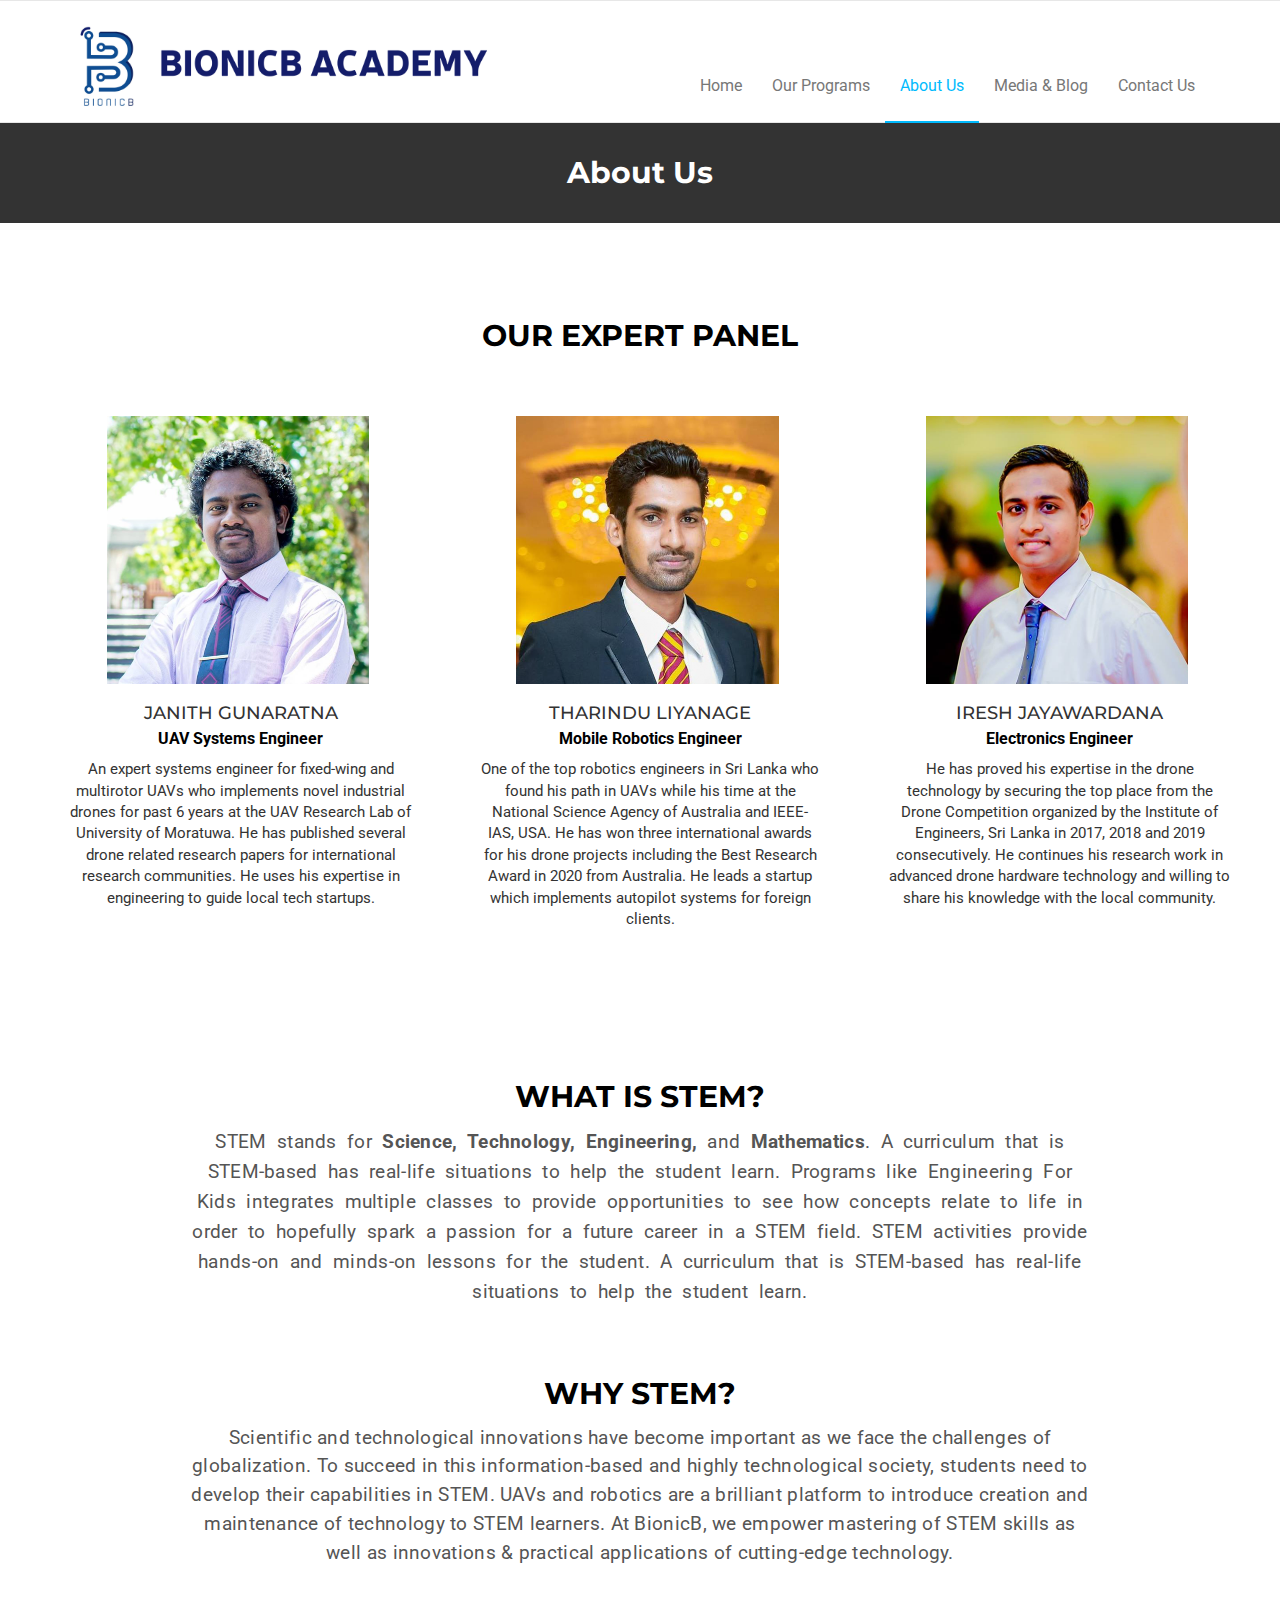
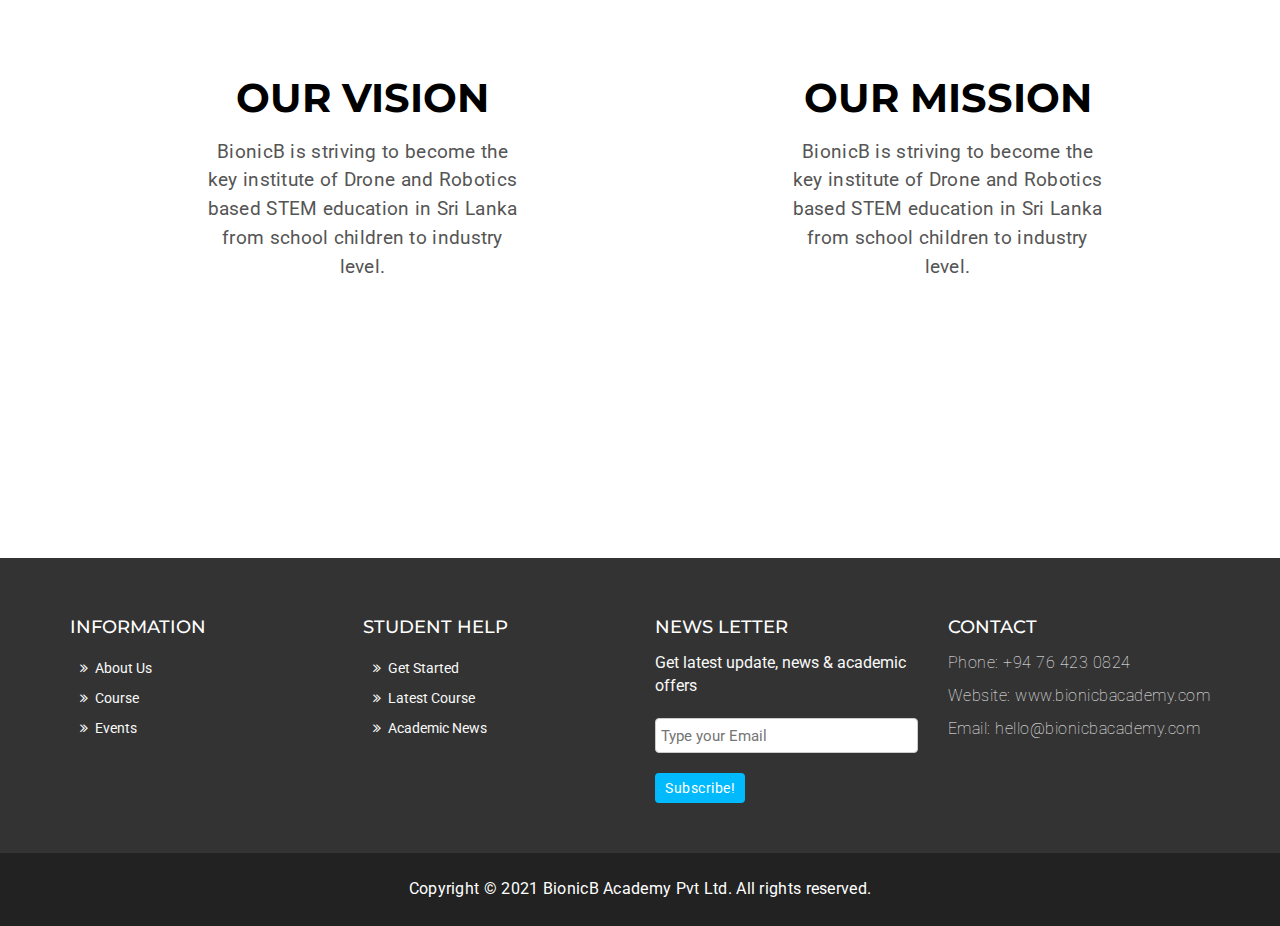
<file: Varsity/about-us.html>
<!DOCTYPE html>
<html lang="en">
  <head>
    <meta charset="utf-8">
    <meta http-equiv="X-UA-Compatible" content="IE=edge">
    <meta name="viewport" content="width=device-width, initial-scale=1">    
    <title>BionicB | About Us</title>

    <!-- Favicon -->
    <link rel="shortcut icon" href="assets/img/favicon.ico" type="image/x-icon">

    <!-- Font awesome -->
    <link href="assets/css/font-awesome.css" rel="stylesheet">
    <!-- Bootstrap -->
    <link href="assets/css/bootstrap.css" rel="stylesheet">   
    <!-- Slick slider -->
    <link rel="stylesheet" type="text/css" href="assets/css/slick.css">          
    <!-- Fancybox slider -->
    <link rel="stylesheet" href="assets/css/jquery.fancybox.css" type="text/css" media="screen" /> 
    <!-- Theme color -->
    <link id="switcher" href="assets/css/theme-color/default-theme.css" rel="stylesheet">  

    <!-- Main style sheet -->
    <link href="assets/css/style.css" rel="stylesheet">    

   
    <!-- Google Fonts -->
    <link href='https://fonts.googleapis.com/css?family=Montserrat:400,700' rel='stylesheet' type='text/css'>
    <link href='https://fonts.googleapis.com/css?family=Roboto:400,400italic,300,300italic,500,700' rel='stylesheet' type='text/css'>
    

    <!-- HTML5 shim and Respond.js for IE8 support of HTML5 elements and media queries -->
    <!-- WARNING: Respond.js doesn't work if you view the page via file:// -->
    <!--[if lt IE 9]>
      <script src="https://oss.maxcdn.com/html5shiv/3.7.2/html5shiv.min.js"></script>
      <script src="https://oss.maxcdn.com/respond/1.4.2/respond.min.js"></script>
    <![endif]-->

  </head>
  <body> 
  <!--START SCROLL TOP BUTTON -->
    <a class="scrollToTop" href="#">
      <i class="fa fa-angle-up"></i>      
    </a>
  <!-- END SCROLL TOP BUTTON -->


  <!-- Start menu -->
  <section id="mu-menu">
    <nav class="navbar navbar-default" role="navigation">  
      <div class="container">
        <div class="navbar-header">
          <!-- FOR MOBILE VIEW COLLAPSED BUTTON -->
          <button type="button" class="navbar-toggle collapsed" data-toggle="collapse" data-target="#navbar" aria-expanded="false" aria-controls="navbar">
            <span class="sr-only">Toggle navigation</span>
            <span class="icon-bar"></span>
            <span class="icon-bar"></span>
            <span class="icon-bar"></span>
          </button>
          <!-- LOGO -->              
          <!-- TEXT BASED LOGO -->
          <!-- <a class="navbar-brand" href="index.html"><img src="assets/img/logo2.jpg" alt="logo" width="50px" padding-bottom :20px></a> -->
         
          <!-- IMG BASED LOGO  -->
          <a class="navbar-brand" href="index.html"><img src="assets/img/logo.png" alt="logo" width=40%></a> 

        </div>
        <div id="navbar" class="navbar-collapse collapse">
          <ul id="top-menu" class="nav navbar-nav navbar-right main-nav">
            <li><a href="index.html">Home</a></li>            
            <li><a href="course.html">Our Programs</a></li>       
            <li class="active"><a href="about-us.html">About Us</a></li>
            <li><a href="blog-latest.html">Media & Blog</a></li>           
            <li><a href="contact.html">Contact Us</a></li>
            <!-- <li><a href="404.html">404 Page</a></li>               
            <li><a href="#" id="mu-search-icon"><i class="fa fa-search"></i></a></li> -->
          </ul>                     
        </div><!--/.nav-collapse -->        
      </div>        
    </nav>
  </section>
  <!-- End menu -->

 <!-- Page breadcrumb -->
 <section id="mu-page-breadcrumb">
   <div class="container">
     <div class="row">
       <div class="col-md-12">
         <div class="mu-page-breadcrumb-area">
           <h2>About Us</h2>
         </div>
       </div>
     </div>
   </div>
 </section>
 <!-- End breadcrumb -->

   <!-- Start our teacher -->
   <section id="mu-our-teacher" style="margin-top: -5%;">
    <div class="container">
      <div class="row">
        <div class="col-md-12">
          <div class="mu-our-teacher-area" style="margin-top: 5%;">
            <!-- begain title -->
            <div class="mu-title">
              <h2>Our Expert Panel</h2>
            </div>
            <!-- end title -->
            <!-- begain our teacher content -->
            <div class="mu-our-teacher-content" style="text-align: center;">
              <div class="row">
                <div class="col-lg-3 col-md-3  col-sm-6" >
                  <div class="mu-our-teacher-single">
                    <figure class="mu-our-teacher-img" style="margin-left: 14%; margin-right: 14%;">
                      <img src="assets/img/teachers/janith.png" alt="teacher img" >
                    </figure>                    
                    <div class="mu-ourteacher-single-content" >
                      <h4>Janith Gunaratna</h4>
                      <span><b>UAV Systems Engineer</b></span>
                      <p>An expert systems engineer for fixed-wing and multirotor UAVs who implements novel industrial drones 
                        for past 6 years at the UAV Research Lab
                        of University of Moratuwa.
                        He has published several drone related research papers
                        for international research communities. He uses his expertise in engineering to guide local tech startups. 
                      </p> 
                    </div>
                  </div>
                </div>
                <div class="col-lg-3 col-md-3 col-sm-6" style="margin-left: 10%;">
                  <div class="mu-our-teacher-single">
                    <figure class="mu-our-teacher-img" style="margin-left: 14%; margin-right: 14%;">
                      <img src="assets/img/teachers/tharindu.png" alt="teacher img" >
                    </figure>                    
                    <div class="mu-ourteacher-single-content">
                      <h4>Tharindu Liyanage</h4>
                      <span><b>Mobile Robotics Engineer</b></span>
                       <p>One of the top robotics engineers in Sri Lanka who found his path in UAVs while his time at
                         the National Science Agency of Australia and IEEE-IAS, USA. He has won three international awards
                        for his drone projects including the Best Research Award in 2020 from Australia. He leads a startup which
                        implements autopilot systems for foreign clients.   </p>
                    </div>
                  </div>
                </div>
                <div class="col-lg-3 col-md-3 col-sm-6" style="margin-left: 10%;">
                  <div class="mu-our-teacher-single">
                    <figure class="mu-our-teacher-img" style="margin-left: 14%; margin-right: 14%;">
                      <img src="assets/img/teachers/iresh.png" alt="teacher img" >
                    </figure>                    
                    <div class="mu-ourteacher-single-content">
                      <h4>Iresh Jayawardana</h4>
                      <span><b>Electronics Engineer</b></span>
                      <p>He has proved his expertise in the drone technology by securing the top place
                        from the Drone Competition organized by the Institute of Engineers, Sri Lanka in
                        2017, 2018 and 2019 consecutively. He continues his research work in advanced
                        drone hardware technology and willing to share his knowledge with the local community.</p>
                    </div>
                  </div>
                </div>
              </div>
            </div> 
            <!-- End our teacher content -->           
          </div>
        </div>
      </div>
    </div>
  </section>
  <!-- End our teacher -->

 <!-- Start gallery  -->
 <section id="mu-gallery">
   <div class="container" style="margin-top:-5%;">
     <div class="row">
       <div class="col-md-12">
         <div class="mu-gallery-area">
          <!-- start title -->
          <div class="mu-title">
            <h2>WHAT IS STEM?</h2>
            <p style="font-size:120%; word-spacing: 5px; line-height: 30px;">STEM stands for <B>Science, Technology, Engineering, </B>and <B>Mathematics</B>.  
              A curriculum that is STEM-based has real-life situations to help the student learn. Programs like Engineering For Kids integrates multiple classes 
              to provide opportunities to see how concepts relate to life in order to hopefully spark a passion for a future career in a STEM field. STEM activities 
              provide hands-on and minds-on lessons for the student. A curriculum that is STEM-based has real-life situations to help the student learn.</p>
         
          </div>
          <!-- end title -->

          <!-- start title -->
          <div class="mu-title" style="margin-top: 5%;">
            <h2>WHY STEM?</h2>
            <p style="font-size:120%; word-spacing: 100%; line-height: 150%; ">Scientific and technological innovations 
              have become important as we face the challenges of globalization. To succeed in this 
              information-based and highly technological society, students need to develop their capabilities in STEM. 
              UAVs and robotics are a brilliant platform to introduce creation and maintenance of technology to STEM 
              learners. At BionicB, we empower mastering of STEM skills as well 
              as innovations & practical applications of cutting-edge technology.</p> 
          </div>
          <!-- end title -->

                    <!-- start title 
                    <div class="mu-title" style="margin-top: 5%;">
                      <h2>OUR VISION</h2>
                      <p style="font-size:120%; word-spacing: 100%; line-height: 150%; ">BionicB is striving to become 
                        the key institute of Drone and Robotics based STEM education in Sri Lanka from school children to industry level.</p> 
                    </div>
                    end title -->



          <!-- start gallery content -->
          <div class="mu-gallery-content">
            <section id="mu-about-us">
              <div class="container">
                <div class="row">
                  <div class="col-md-12">
                    <div class="mu-about-us-area">           
                      <div class="row">
                        <div class="col-lg-6 col-md-7">
                          <div class="mu-about-us-left" >
                            <div class="mu-title" >
                              <h2 style="text-align: center;">OUR VISION</h2>
                              <p style="font-size:120%; word-spacing: 100%; line-height: 150%; ">BionicB is striving to become 
                                the key institute of Drone and Robotics based STEM education in Sri Lanka from school children to industry level.</p> 
                            </div>
                         </div>
                        </div>
                        <div class="col-lg-6 col-md-6">
                          <div class="mu-about-us-left"  >                            
                            <div class="mu-title" >
                              <h2 style="text-align: center;">OUR MISSION</h2>
                              <p style="font-size:120%; word-spacing: 100%; line-height: 150%; ">BionicB is striving to become 
                                the key institute of Drone and Robotics based STEM education in Sri Lanka from school children to industry level.</p> 
                            </div>
                          </div>
                        </div>
                      </div>
                    </div>
                  </div>
                </div>
              </div>
            </section>
            

            <div class="mu-gallery-body">
              <ul id="mixit-container" class="row">

              </ul>            
            </div>
          </div>
          <!-- end gallery content -->
         </div>
       </div>
     </div>
   </div>
 </section>
 <!-- End gallery  -->
 

  <!-- Start footer -->
  <footer id="mu-footer">
    <!-- start footer top -->
    <div class="mu-footer-top">
      <div class="container">
        <div class="mu-footer-top-area">
          <div class="row">
            <div class="col-lg-3 col-md-3 col-sm-3">
              <div class="mu-footer-widget">
                <h4>Information</h4>
                <ul>
                  <li><a href="about-us.html">About Us</a></li>
                  <li><a href="course.html">Course</a></li>
                  <li><a href="blog-latest.html">Events</a></li>
                </ul>
              </div>
            </div>
            <div class="col-lg-3 col-md-3 col-sm-3">
              <div class="mu-footer-widget">
                <h4>Student Help</h4>
                <ul>
                  <li><a href="index.html">Get Started</a></li>
                  <li><a href="course.html">Latest Course</a></li>
                  <li><a href="blog-latest.html">Academic News</a></li>                  
                </ul>
              </div>
            </div>
            <div class="col-lg-3 col-md-3 col-sm-3">
              <div class="mu-footer-widget">
                <h4>News letter</h4>
                <p>Get latest update, news & academic offers</p>
                <form class="mu-subscribe-form">
                  <input type="email" placeholder="Type your Email">
                  <button class="mu-subscribe-btn" type="submit">Subscribe!</button>
                </form>               
              </div>
            </div>
            <div class="col-lg-3 col-md-3 col-sm-3">
              <div class="mu-footer-widget">
                <h4>Contact</h4>
                <address>
                  <p>Phone: +94 76 423 0824 </p>
                  <p>Website: www.bionicbacademy.com</p>
                  <p>Email: hello@bionicbacademy.com</p>
                </address>
              </div>
            </div>
          </div>
        </div>
      </div>
    </div>
    <!-- end footer top -->
    <!-- start footer bottom -->
    <div class="mu-footer-bottom">
      <div class="container">
        <div class="mu-footer-bottom-area">
          <p>Copyright &copy 2021 BionicB Academy Pvt Ltd. All rights reserved. </p>
        </div>
      </div>
    </div>
    <!-- end footer bottom -->
  </footer>
  <!-- End footer -->





  
  <!-- jQuery library -->
  <script src="assets/js/jquery.min.js"></script>  
  <!-- Include all compiled plugins (below), or include individual files as needed -->
  <script src="assets/js/bootstrap.js"></script>   
  <!-- Slick slider -->
  <script type="text/javascript" src="assets/js/slick.js"></script>
  <!-- Counter -->
  <script type="text/javascript" src="assets/js/waypoints.js"></script>
  <script type="text/javascript" src="assets/js/jquery.counterup.js"></script>  
  <!-- Mixit slider -->
  <script type="text/javascript" src="assets/js/jquery.mixitup.js"></script>
  <!-- Add fancyBox -->        
  <script type="text/javascript" src="assets/js/jquery.fancybox.pack.js"></script>

  <!-- Custom js -->
  <script src="assets/js/custom.js"></script> 

  </body>
</html>
</file>
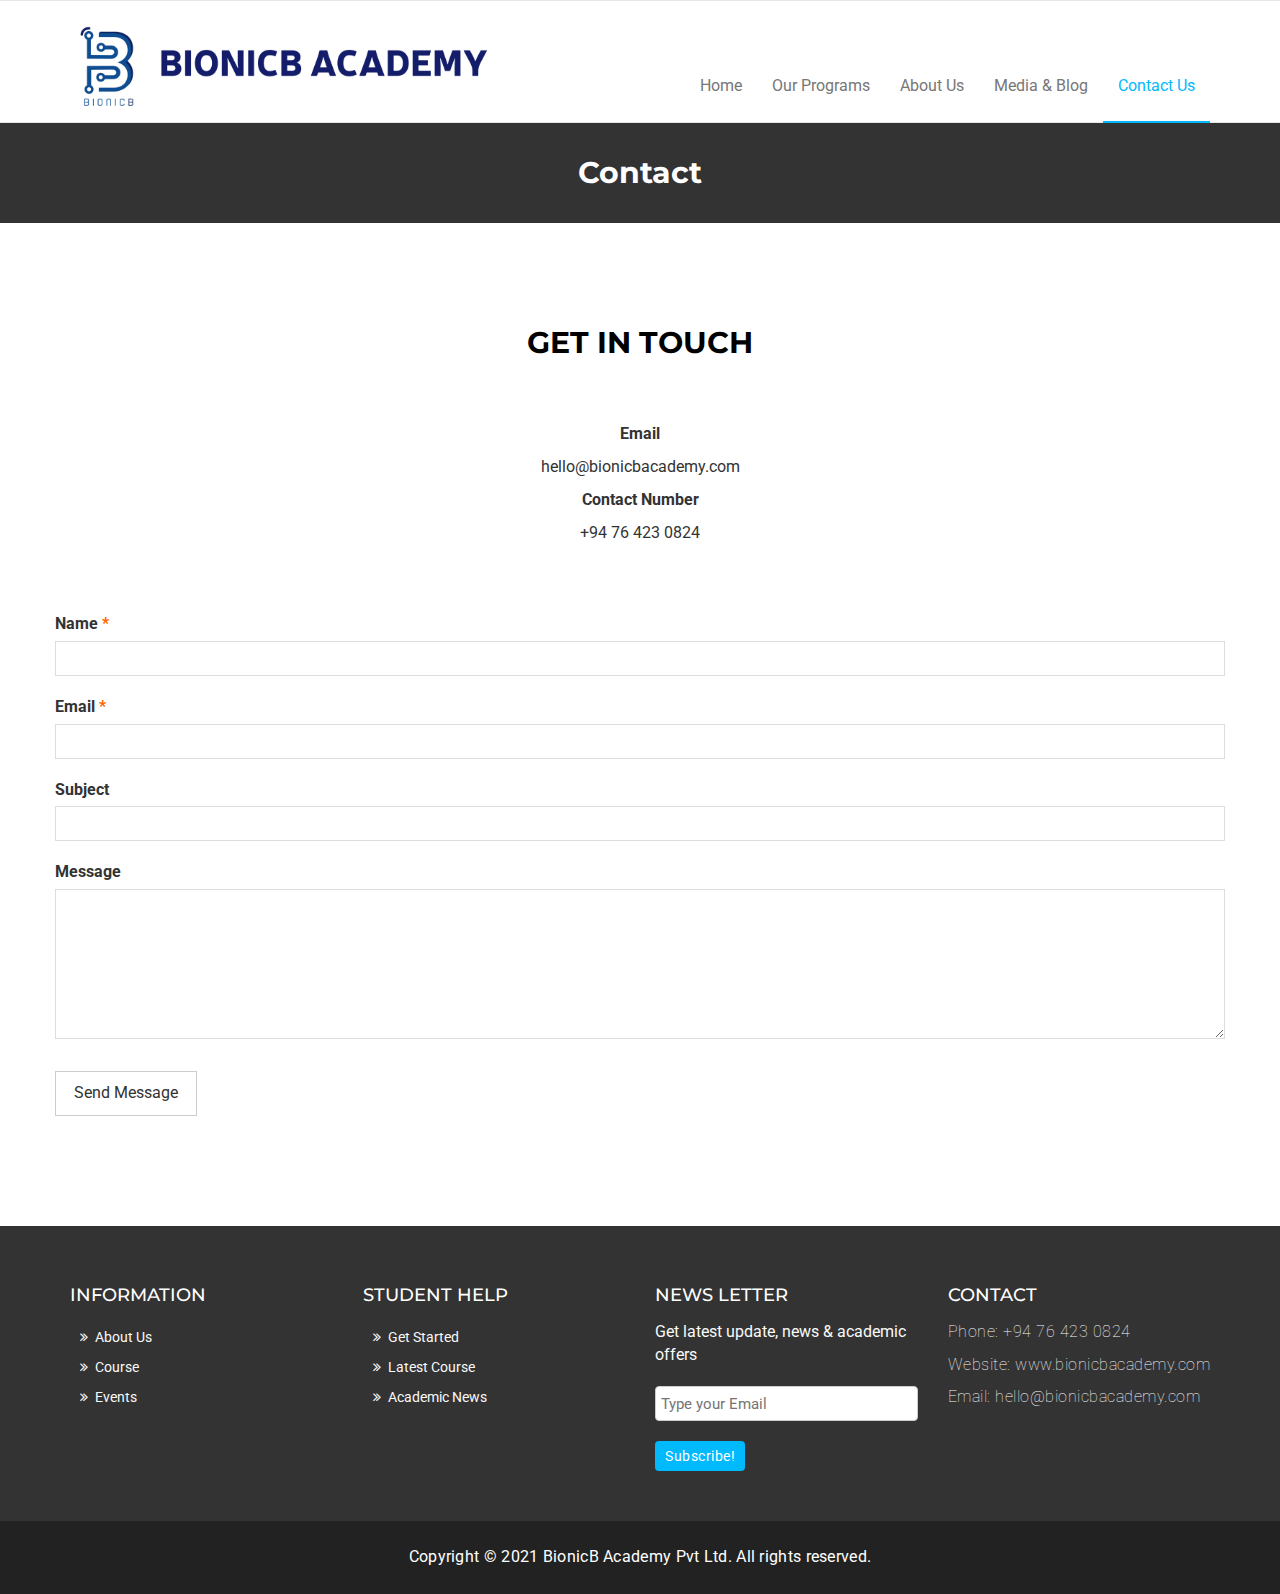
<file: Varsity/contact.html>
<!DOCTYPE html>
<html lang="en">
  <head>
    <meta charset="utf-8">
    <meta http-equiv="X-UA-Compatible" content="IE=edge">
    <meta name="viewport" content="width=device-width, initial-scale=1">    
    <title>BionicB | Contact</title>

    <!-- Favicon -->
    <link rel="shortcut icon" href="assets/img/favicon.ico" type="image/x-icon">

    <!-- Font awesome -->
    <link href="assets/css/font-awesome.css" rel="stylesheet">
    <!-- Bootstrap -->
    <link href="assets/css/bootstrap.css" rel="stylesheet">   
    <!-- Slick slider -->
    <link rel="stylesheet" type="text/css" href="assets/css/slick.css">          
    <!-- Fancybox slider -->
    <link rel="stylesheet" href="assets/css/jquery.fancybox.css" type="text/css" media="screen" /> 
    <!-- Theme color -->
    <link id="switcher" href="assets/css/theme-color/default-theme.css" rel="stylesheet">    

    <!-- Main style sheet -->
    <link href="assets/css/style.css" rel="stylesheet">    

   
    <!-- Google Fonts -->
    <link href='https://fonts.googleapis.com/css?family=Montserrat:400,700' rel='stylesheet' type='text/css'>
    <link href='https://fonts.googleapis.com/css?family=Roboto:400,400italic,300,300italic,500,700' rel='stylesheet' type='text/css'>
    

    <!-- HTML5 shim and Respond.js for IE8 support of HTML5 elements and media queries -->
    <!-- WARNING: Respond.js doesn't work if you view the page via file:// -->
    <!--[if lt IE 9]>
      <script src="https://oss.maxcdn.com/html5shiv/3.7.2/html5shiv.min.js"></script>
      <script src="https://oss.maxcdn.com/respond/1.4.2/respond.min.js"></script>
    <![endif]-->

  </head>
  <body>
  
  <!--START SCROLL TOP BUTTON -->
    <a class="scrollToTop" href="#">
      <i class="fa fa-angle-up"></i>      
    </a>
  <!-- END SCROLL TOP BUTTON -->

  <!-- Start menu -->
  <section id="mu-menu">
    <nav class="navbar navbar-default" role="navigation">  
      <div class="container">
        <div class="navbar-header">
          <!-- FOR MOBILE VIEW COLLAPSED BUTTON -->
          <button type="button" class="navbar-toggle collapsed" data-toggle="collapse" data-target="#navbar" aria-expanded="false" aria-controls="navbar">
            <span class="sr-only">Toggle navigation</span>
            <span class="icon-bar"></span>
            <span class="icon-bar"></span>
            <span class="icon-bar"></span>
          </button>
          <!-- LOGO -->              
          <!-- TEXT BASED LOGO -->
          <!-- <a class="navbar-brand" href="index.html"><img src="assets/img/logo2.jpg" alt="logo" width="50px" padding-bottom :20px></a> -->
         
          <!-- IMG BASED LOGO  -->
          <a class="navbar-brand" href="index.html"><img src="assets/img/logo.png" alt="logo" width=40%></a> 

        </div>
        <div id="navbar" class="navbar-collapse collapse">
          <ul id="top-menu" class="nav navbar-nav navbar-right main-nav">
            <li><a href="index.html">Home</a></li>            
            <li><a href="course.html">Our Programs</a></li>       
            <li><a href="gallery.html">About Us</a></li>
            <li><a href="blog-latest.html">Media & Blog</a></li>           
            <li class="active"><a href="contact.html">Contact Us</a></li>
            <!-- <li><a href="404.html">404 Page</a></li>               
            <li><a href="#" id="mu-search-icon"><i class="fa fa-search"></i></a></li> -->
          </ul>                     
        </div><!--/.nav-collapse -->        
      </div>       
    </nav>
  </section>
  <!-- End menu -->

 <!-- Page breadcrumb -->
 <section id="mu-page-breadcrumb">
   <div class="container">
     <div class="row">
       <div class="col-md-12">
         <div class="mu-page-breadcrumb-area">
           <h2>Contact</h2>
         </div>
       </div>
     </div>
   </div>
 </section>
 <!-- End breadcrumb -->

 <!-- Start contact  -->
 <section id="mu-contact">
   <div class="container">
     <div class="row">
       <div class="col-md-12">
         <div class="mu-contact-area">
          <!-- start title -->
          <div class="mu-title">
            <h2>Get in Touch</h2>
          </div>
          <!-- end title -->
          <!-- start contact content -->
          <div class="mu-contact-content">           
            <div class="row">
 
                <div class="mu-contact-left" style="text-align: center; margin-bottom: 5%;">
                  <form class="contactform">                  
                    <p class="comment-form-author">
                      <label for="author">Email </label>
                      <p>hello@bionicbacademy.com</p>
                    </p>
                    <p class="comment-form-email">
                      <label for="email">Contact Number</label>
                      <p>+94 76 423 0824 </p>
                    </p>
      
                  </form>
                </div>

                <div class="mu-contact-left">
                  <form class="contactform">                  
                    <p class="comment-form-author">
                      <label for="author">Name <span class="required">*</span></label>
                      <input type="text" required="required" size="30" value="" name="author">
                    </p>
                    <p class="comment-form-email">
                      <label for="email">Email <span class="required">*</span></label>
                      <input type="email" required="required" aria-required="true" value="" name="email">
                    </p>
                    <p class="comment-form-url">
                      <label for="subject">Subject</label>
                      <input type="text" name="subject">  
                    </p>
                    <p class="comment-form-comment">
                      <label for="comment">Message</label>
                      <textarea required="required" aria-required="true" rows="8" cols="45" name="comment"></textarea>
                    </p>                
                    <p class="form-submit">
                      <input type="submit" value="Send Message" class="mu-post-btn" name="submit">
                    </p>        
                  </form>
                </div>
            </div>
          </div>
          <!-- end contact content -->
         </div>
       </div>
     </div>
   </div>
 </section>
 <!-- End contact  -->
 
  <!-- Start footer -->
  <footer id="mu-footer">
    <!-- start footer top -->
    <div class="mu-footer-top">
      <div class="container">
        <div class="mu-footer-top-area">
          <div class="row">
            <div class="col-lg-3 col-md-3 col-sm-3">
              <div class="mu-footer-widget">
                <h4>Information</h4>
                <ul>
                  <li><a href="about-us.html">About Us</a></li>
                  <li><a href="course.html">Course</a></li>
                  <li><a href="blog-latest.html">Events</a></li>
                </ul>
              </div>
            </div>
            <div class="col-lg-3 col-md-3 col-sm-3">
              <div class="mu-footer-widget">
                <h4>Student Help</h4>
                <ul>
                  <li><a href="index.html">Get Started</a></li>
                  <li><a href="course.html">Latest Course</a></li>
                  <li><a href="blog-latest.html">Academic News</a></li>                  
                </ul>
              </div>
            </div>
            <div class="col-lg-3 col-md-3 col-sm-3">
              <div class="mu-footer-widget">
                <h4>News letter</h4>
                <p>Get latest update, news & academic offers</p>
                <form class="mu-subscribe-form">
                  <input type="email" placeholder="Type your Email">
                  <button class="mu-subscribe-btn" type="submit">Subscribe!</button>
                </form>               
              </div>
            </div>
            <div class="col-lg-3 col-md-3 col-sm-3">
              <div class="mu-footer-widget">
                <h4>Contact</h4>
                <address>
                  <p>Phone: +94 76 423 0824 </p>
                  <p>Website: www.bionicbacademy.com</p>
                  <p>Email: hello@bionicbacademy.com</p>
                </address>
              </div>
            </div>
          </div>
        </div>
      </div>
    </div>
    <!-- end footer top -->
    <!-- start footer bottom -->
    <div class="mu-footer-bottom">
      <div class="container">
        <div class="mu-footer-bottom-area">
          <p>Copyright &copy 2021 BionicB Academy Pvt Ltd. All rights reserved. </p>
        </div>
      </div>
    </div>
    <!-- end footer bottom -->
  </footer>
  <!-- End footer -->





  
  <!-- jQuery library -->
  <script src="assets/js/jquery.min.js"></script>  
  <!-- Include all compiled plugins (below), or include individual files as needed -->
  <script src="assets/js/bootstrap.js"></script>   
  <!-- Slick slider -->
  <script type="text/javascript" src="assets/js/slick.js"></script>
  <!-- Counter -->
  <script type="text/javascript" src="assets/js/waypoints.js"></script>
  <script type="text/javascript" src="assets/js/jquery.counterup.js"></script>  
  <!-- Mixit slider -->
  <script type="text/javascript" src="assets/js/jquery.mixitup.js"></script>
  <!-- Add fancyBox -->        
  <script type="text/javascript" src="assets/js/jquery.fancybox.pack.js"></script>

  <!-- Custom js -->
  <script src="assets/js/custom.js"></script> 

  </body>
</html>
</file>
<file: Varsity/assets/css/theme-color/default-theme.css>
/*=======================================
Template Design By MarkUps.
Author URI : http://www.markups.io/
========================================*/
.scrollToTop {
  background-color: #01bafd;
  border: 2px solid #01bafd;
}

.mu-read-more-btn:hover, .mu-read-more-btn:focus {
  background-color: #01bafd;
  border-color: #01bafd;
}

.mu-post-btn:hover, .mu-post-btn:focus {
  background-color: #01bafd;
  border-color: #01bafd;
}

#mu-header .mu-header-area .mu-header-top-right .mu-top-social-nav li a:hover, #mu-header .mu-header-area .mu-header-top-right .mu-top-social-nav li a:focus {
  color: #01bafd;
}

#mu-menu .navbar-header .navbar-brand i {
  color: #01bafd;
}
#mu-menu .navbar-default .navbar-nav li > a:hover, #mu-menu .navbar-default .navbar-nav li > a:focus {
  border-color: #01bafd;
  color: #01bafd;
}
#mu-menu .navbar-default .navbar-nav li .dropdown-menu {
  border-top: 2px solid #01bafd;
}
#mu-menu .navbar-default .navbar-nav li .dropdown-menu li a:hover, #mu-menu .navbar-default .navbar-nav li .dropdown-menu li a:focus {
  background-color: #01bafd;
}
#mu-menu .navbar-default .navbar-nav .open a:hover, #mu-menu .navbar-default .navbar-nav .open a:focus {
  background-color: #01bafd;
}

#mu-menu .navbar-default .navbar-nav > .active > a, #mu-menu .navbar-default .navbar-nav > .active > a:hover, #mu-menu .navbar-default .navbar-nav > .active > a:focus {
  color: #01bafd;
  border-bottom: 2px solid #01bafd;
  background-color: transparent;
}

#mu-search .mu-search-area .mu-search-close {
  background-color: #01bafd;
}

#mu-slider .mu-slider-single .mu-slider-content span {
  background-color: #01bafd;
}
#mu-slider .slick-prev,
#mu-slider .slick-next {
  background-color: #01bafd;
}

#mu-features .mu-features-area .mu-features-content .mu-single-feature span {
  color: #01bafd;
  border: 1px solid #01bafd;
}
#mu-features .mu-features-area .mu-features-content .mu-single-feature a:hover, #mu-features .mu-features-area .mu-features-content .mu-single-feature a:focus {
  color: #01bafd;
  border-color: #01bafd;
}

#mu-latest-courses .mu-latest-courses-area .mu-latest-courses-content .slick-dots .slick-active {
  background-color: #01bafd;
}

.mu-latest-course-single .mu-latest-course-img .mu-latest-course-imgcaption a:hover, .mu-latest-course-single .mu-latest-course-img .mu-latest-course-imgcaption a:focus {
  color: #01bafd;
}
.mu-latest-course-single .mu-latest-course-single-content h4 a:hover, .mu-latest-course-single .mu-latest-course-single-content h4 a:focus {
  color: #01bafd;
}
.mu-latest-course-single .mu-latest-course-single-content .mu-latest-course-single-contbottom .mu-course-details {
  color: #01bafd;
}

#mu-our-teacher .mu-our-teacher-area .mu-our-teacher-content .mu-our-teacher-single .mu-our-teacher-img .mu-our-teacher-social {
  background-color: #01bafd;
}
#mu-our-teacher .mu-our-teacher-area .mu-our-teacher-content .mu-our-teacher-single .mu-our-teacher-img .mu-our-teacher-social a:hover, #mu-our-teacher .mu-our-teacher-area .mu-our-teacher-content .mu-our-teacher-single .mu-our-teacher-img .mu-our-teacher-social a:focus {
  color: #01bafd;
}

#mu-testimonial .mu-testimonial-area .mu-testimonial-content .mu-testimonial-item .mu-testimonial-info span {
  color: #01bafd;
}
#mu-testimonial .mu-testimonial-area .mu-testimonial-content .slick-dots .slick-active {
  background-color: #01bafd;
}

.mu-blog-single-item .mu-blog-single-img .mu-blog-caption h3 a:hover {
  color: #01bafd;
}
.mu-blog-single-item .mu-blog-meta a:hover, .mu-blog-single-item .mu-blog-meta a:focus {
  color: #01bafd;
}
.mu-blog-single-item .mu-blog-description a:hover, .mu-blog-single-item .mu-blog-description a:focus {
  border-color: #01bafd;
}

#mu-page-breadcrumb .mu-page-breadcrumb-area .breadcrumb .active {
  color: #01bafd;
}

#mu-course-content {
  background-color: #f8f8f8;
  display: inline;
  float: left;
  padding: 100px 0;
  width: 100%;
}
#mu-course-content .mu-course-content-area {
  display: inline;
  float: left;
  width: 100%;
}
#mu-course-content .mu-course-content-area .mu-course-container {
  display: inline;
  float: left;
  width: 100%;
}
#mu-course-content .mu-course-content-area .mu-course-container .mu-latest-course-single {
  border: 1px solid #ccc;
  margin-bottom: 30px;
}
#mu-course-content .mu-course-content-area .mu-sidebar .mu-single-sidebar .mu-sidebar-catg li a:hover, #mu-course-content .mu-course-content-area .mu-sidebar .mu-single-sidebar .mu-sidebar-catg li a:focus {
  color: #01bafd;
}
#mu-course-content .mu-course-content-area .mu-sidebar .mu-single-sidebar .mu-sidebar-popular-courses .media .media-body .media-heading a:hover, #mu-course-content .mu-course-content-area .mu-sidebar .mu-single-sidebar .mu-sidebar-popular-courses .media .media-body .media-heading a:focus {
  color: #01bafd;
}
#mu-course-content .mu-course-content-area .mu-sidebar .mu-single-sidebar .tag-cloud a:hover, #mu-course-content .mu-course-content-area .mu-sidebar .mu-single-sidebar .tag-cloud a:focus {
  color: #01bafd;
  border-color: #01bafd;
}

.mu-pagination .pagination li a:hover, .mu-pagination .pagination li a:focus {
  background-color: #01bafd;
  border-color: #01bafd;
}
.mu-pagination .pagination .active a {
  background-color: #01bafd;
  border-color: #01bafd;
}

.mu-related-item {
  display: inline;
  float: left;
  margin-top: 30px;
  width: 100%;
}
.mu-related-item .mu-related-item-area #mu-related-item-slide .slick-prev,
.mu-related-item .mu-related-item-area #mu-related-item-slide .slick-next {
  background-color: #01bafd;
}

.mu-blog-single .mu-blog-single-item .mu-blog-tags .mu-news-single-tagnav li a:hover, .mu-blog-single .mu-blog-single-item .mu-blog-tags .mu-news-single-tagnav li a:focus {
  color: #01bafd;
}
.mu-blog-single .mu-blog-single-item .mu-blog-social .mu-news-social-nav li a:hover, .mu-blog-single .mu-blog-single-item .mu-blog-social .mu-news-social-nav li a:focus {
  background-color: #01bafd;
  border-color: #01bafd;
}

.mu-blog-single-navigation a:hover, .mu-blog-single-navigation a:focus {
  background-color: #01bafd;
  border-color: #01bafd;
}

.mu-comments-area {
  display: inline;
  float: left;
  width: 100%;
  margin-top: 20px;
}
.mu-comments-area h3 {
  margin-bottom: 20px;
  padding: 20px;
  border-bottom: 1px solid #ccc;
  padding-left: 0;
}
.mu-comments-area .comments .commentlist li .reply-btn:hover, .mu-comments-area .comments .commentlist li .reply-btn:focus {
  background-color: #01bafd;
  border-color: #01bafd;
}
.mu-comments-area .comments .commentlist li .author-tag {
  background-color: #01bafd;
}
.mu-comments-area .comments .comments-pagination li a:hover, .mu-comments-area .comments .comments-pagination li a:focus {
  color: #01bafd;
}

#mu-gallery .mu-gallery-area .mu-gallery-content {
  width: 100%;
}
#mu-gallery .mu-gallery-area .mu-gallery-content .mu-gallery-top ul li {
  background-color: #01bafd;
  border: 1px solid #01bafd;
}
#mu-gallery .mu-gallery-area .mu-gallery-content .mu-gallery-top ul li:hover, #mu-gallery .mu-gallery-area .mu-gallery-content .mu-gallery-top ul li:focus {
  color: #01bafd;
  border-color: #01bafd;
}
#mu-gallery .mu-gallery-area .mu-gallery-content .mu-gallery-top ul .active {
  color: #01bafd;
  border-color: #01bafd;
}
#mu-gallery .mu-gallery-area .mu-gallery-content .mu-gallery-body ul li .mu-single-gallery .mu-single-gallery-item .mu-single-gallery-info .mu-single-gallery-info-inner a {
  background-color: #01bafd;
}

#mu-contact .mu-contact-area .mu-contact-content .mu-contact-left .contactform input[type="text"]:focus,
#mu-contact .mu-contact-area .mu-contact-content .mu-contact-left .contactform input[type="email"]:focus,
#mu-contact .mu-contact-area .mu-contact-content .mu-contact-left .contactform input[type="url"]:focus {
  border-color: #01bafd;
}
#mu-contact .mu-contact-area .mu-contact-content .mu-contact-left .contactform textarea:focus {
  border-color: #01bafd;
}

#mu-error .mu-error-area h2 {
  color: #01bafd;
}

#mu-footer .mu-footer-top .mu-footer-top-area .mu-footer-widget ul li a:hover, #mu-footer .mu-footer-top .mu-footer-top-area .mu-footer-widget ul li a:focus {
  color: #01bafd;
}
#mu-footer .mu-footer-top .mu-footer-top-area .mu-footer-widget .mu-subscribe-form input[type="email"]:focus {
  border-color: #01bafd;
}
#mu-footer .mu-footer-top .mu-footer-top-area .mu-footer-widget .mu-subscribe-form .mu-subscribe-btn {
  background-color: #01bafd;
}

/*=======================================
Template Design By MarkUps.
Author URI : http://www.markups.io/
========================================*/
</file>
<file: Varsity/assets/css/style.css>
/*
  Template Name: Varsity
  Author : MarkUps
  Author URI: http://www.markups.io/
  Version: 1.0
  Tags: light, white, education, online education, school, college, university multi page, custom-colors, Bootstrap, responsive, html5, css3, Sass, template, web template

*/

/* Table of Content
==================================================
#BASIC TYPOGRAPHY
#HEADER SECTION
#NAVBAR SECTION
#SLIDER SECTION
#SERVICE SECTION
#ABOUT US SECTION
#COUNTER SECTION
#FEATURES SECTION
#LATEST COURSES SECTION
#TEACHER SECTION
#TESTIMONIAL SECTION
#FROM BLOG SECTION
# COURSES PAGE
#BLOG PAGE
#GALLERY PAGE
#CONTACT PAGE
#ERROR  PAGE
#FOOTER SECTION
#RESPONSIVE DESIGN
*/

/* BASE - Base tyles, Variables, Mixins, etc. */
body {
  background-color: #ffffff;
  font-family: "Roboto", sans-serif;
  color: #333333;
  font-size: 16px;
  overflow-x: hidden;
}

.no-padding {
  padding: 0;
}

.no-border {
  border: none;
}

/* MODULES - Individual site components */
ul {
  padding: 0;
  margin: 0;
  list-style: none;
}

a {
  text-decoration: none;
  color: #333333;
}

a:hover,
a:focus {
  outline: none;
  text-decoration: none;
}

h1, h2, h3, h4, h5, h6 {
  font-family: "Montserrat", sans-serif;
}

h2 {
  font-size: 30px;
  font-weight: 700;
  line-height: 40px;
  margin: 0;
}

img {
  border: none;
}

.mu-read-more-btn {
  border: 1px solid #fff;
  color: #fff;
  display: inline-block;
  margin-top: 10px;
  padding: 10px 20px;
  text-transform: uppercase;
  -webkit-transition: all 0.5s;
  -moz-transition: all 0.5s;
  -ms-transition: all 0.5s;
  -o-transition: all 0.5s;
  transition: all 0.5s;
}
.mu-read-more-btn:hover, .mu-read-more-btn:focus {
  color: #fff;
}

.mu-post-btn {
  background-color: transparent;
  border: 1px solid #ccc;
  display: inline-block;
  font-size: 16px;
  padding: 10px 18px;
  -webkit-transition: all 0.5s;
  -moz-transition: all 0.5s;
  -ms-transition: all 0.5s;
  -o-transition: all 0.5s;
  transition: all 0.5s;
}
.mu-post-btn:hover, .mu-post-btn:focus {
  color: #fff;
}

/* LAYOUTS - Page layout styles */
/*==================
 HEADER SECTION
====================*/
#mu-header {
  background-color: #f8f8f8;
  display: inline;
  float: left;
  width: 100%;
}
#mu-header .mu-header-area {
  display: inline;
  float: left;
  padding: 10px 0;
  width: 100%;
}
#mu-header .mu-header-area .mu-header-top-left {
  display: inline;
  float: left;
  width: 100%;
}
#mu-header .mu-header-area .mu-header-top-left .mu-top-email {
  display: inline;
  float: left;
  font-size: 14px;
}
#mu-header .mu-header-area .mu-header-top-left .mu-top-email i {
  margin-right: 5px;
}
#mu-header .mu-header-area .mu-header-top-left .mu-top-phone {
  border-left: 1px solid #ddd;
  display: inline;
  font-size: 14px;
  float: left;
  margin-left: 15px;
  padding-left: 15px;
}
#mu-header .mu-header-area .mu-header-top-left .mu-top-phone i {
  margin-right: 5px;
}
#mu-header .mu-header-area .mu-header-top-right {
  display: inline;
  float: left;
  text-align: right;
  width: 100%;
}
#mu-header .mu-header-area .mu-header-top-right .mu-top-social-nav {
  display: inline-block;
}
#mu-header .mu-header-area .mu-header-top-right .mu-top-social-nav li {
  display: inline-block;
}
#mu-header .mu-header-area .mu-header-top-right .mu-top-social-nav li a {
  display: inline-block;
  font-size: 14px;
  padding: 0 8px;
  -webkit-transition: all 0.5s;
  -moz-transition: all 0.5s;
  -ms-transition: all 0.5s;
  -o-transition: all 0.5s;
  transition: all 0.5s;
}

/*==================
 NAVBAR SECTION
====================*/
#mu-menu {
  display: inline;
  float: left;
  width: 100%;
}
#mu-menu .navbar-header .navbar-brand {
  color: #333;
  font-family: "Montserrat", sans-serif;
  font-size: 26px;
  font-weight: bold;
  text-transform: uppercase;
  padding-top: 20px;
  letter-spacing: 0.5px;
}
#mu-menu .navbar-header .navbar-brand i {
  font-size: 35px;
}
#mu-menu .navbar-header .navbar-brand span {
  margin-left: 4px;
}
#mu-menu .navbar-default {
  background-color: #fff;
  border-radius: 0;
  border-left: none;
  border-right: none;
  margin-bottom: 0px;
}
#mu-menu .navbar-default .navbar-nav li > a {
  border-bottom: 2px solid transparent;
  padding-bottom: 25px;
  padding-top: 25px;
  margin-bottom: -1px;
  -webkit-transition: all 0.5s;
  -moz-transition: all 0.5s;
  -ms-transition: all 0.5s;
  -o-transition: all 0.5s;
  transition: all 0.5s;
}
#mu-menu .navbar-default .navbar-nav li #mu-search-icon:hover, #mu-menu .navbar-default .navbar-nav li #mu-search-icon:focus {
  border: none;
}
#mu-menu .navbar-default .navbar-nav li .dropdown-menu {
  border-radius: 0px;
}
#mu-menu .navbar-default .navbar-nav li .dropdown-menu li a {
  color: #333333;
  padding-top: 10px;
  padding-bottom: 10px;
}
#mu-menu .navbar-default .navbar-nav li .dropdown-menu li a:hover, #mu-menu .navbar-default .navbar-nav li .dropdown-menu li a:focus {
  color: #fff;
}
#mu-menu .navbar-default .navbar-nav .open a:hover, #mu-menu .navbar-default .navbar-nav .open a:focus {
  color: #fff;
}

/* ALL SECTION */
/*scrol to top*/
.scrollToTop {
  border-radius: 4px;
  bottom: 60px;
  color: #fff;
  display: none;
  font-size: 30px;
  line-height: 50px;
  height: 50px;
  font-family: "Montserrat", sans-serif;
  padding: 5px 0;
  position: fixed;
  right: 20px;
  text-align: center;
  text-decoration: none;
  width: 50px;
  z-index: 999;
  -webkit-transition: all 0.5s ease 0s;
  -moz-transition: all 0.5s ease 0s;
  -ms-transition: all 0.5s ease 0s;
  -o-transition: all 0.5s ease 0s;
  transition: all 0.5s ease 0s;
}
.scrollToTop i {
  display: block;
}
.scrollToTop span {
  display: block;
  text-transform: uppercase;
  font-size: 14px;
  font-weight: bold;
}

.scrollToTop:hover,
.scrollToTop:focus {
  color: #fff;
}

#mu-search {
  background-color: rgba(0, 0, 0, 0.9);
  height: 100%;
  left: 0;
  opacity: 1;
  position: fixed;
  top: 0;
  transform: translateY(-100%) scale(0);
  -webkit-transition: all 0.5s ease-in-out 0s;
  -moz-transition: all 0.5s ease-in-out 0s;
  -ms-transition: all 0.5s ease-in-out 0s;
  -o-transition: all 0.5s ease-in-out 0s;
  transition: all 0.5s ease-in-out 0s;
  width: 100%;
  z-index: 99999;
}
#mu-search .mu-search-area {
  display: inline;
  float: left;
  width: 100%;
  padding: 20% 0;
  text-align: center;
}
#mu-search .mu-search-area .mu-search-close {
  border: none;
  color: #fff;
  display: inline-block;
  font-size: 25px;
  outline: none;
  height: 50px;
  line-height: 50px;
  position: absolute;
  right: 100px;
  text-align: center;
  top: 50px;
  width: 50px;
}
#mu-search .mu-search-area .mu-search-form input[type="search"] {
  background: transparent none repeat scroll 0 0;
  border: medium none;
  color: #fff;
  font-size: 45px;
  font-family: "Montserrat", sans-serif;
  height: 100px;
  outline: medium none;
  text-align: center;
  width: 100%;
}

#mu-search.mu-search-open {
  transform: translateY(0) scale(1);
}

/*==================
 SLIDER SECTION
====================*/
#mu-slider {
  display: inline;
  float: left;
  width: 100%;
}
#mu-slider .mu-slider-single {
  display: inline;
  float: left;
  width: 100%;
  position: relative;
}
#mu-slider .mu-slider-single .mu-slider-img {
  display: inline;
  float: left;
  width: 100%;
  height: 500px;
}
#mu-slider .mu-slider-single .mu-slider-img:after {
  background-color: rgba(0, 0, 0, 0.5);
  content: '';
  position: absolute;
  left: 0;
  right: 0;
  top: 0;
  bottom: 0;
}
#mu-slider .mu-slider-single .mu-slider-img figure {
  height: 100%;
  width: 100%;
}
#mu-slider .mu-slider-single .mu-slider-img figure img {
  width: 100%;
  height: 100%;
}
#mu-slider .mu-slider-single .mu-slider-content {
  color: #fff;
  position: absolute;
  left: 0;
  right: 0;
  top: 20%;
  padding: 0 15%;
  width: 100%;
  text-align: center;
  height: 100%;
}
#mu-slider .mu-slider-single .mu-slider-content h4 {
  letter-spacing: 1px;
  margin-bottom: 0;
}
#mu-slider .mu-slider-single .mu-slider-content span {
  display: inline-block;
  height: 1px;
  width: 100px;
}
#mu-slider .mu-slider-single .mu-slider-content h2 {
  font-size: 50px;
  line-height: 80px;
  margin-bottom: 10px;
}
#mu-slider .mu-slider-single .mu-slider-content p {
  font-size: 18px;
  letter-spacing: 0.5px;
  line-height: 28px;
}
#mu-slider .mu-slider-single .mu-slider-content a {
  margin-top: 25px;
}
#mu-slider .slick-prev,
#mu-slider .slick-next {
  height: 60px;
  width: 60px;
}
#mu-slider .slick-prev:before,
#mu-slider .slick-next:before {
  color: #fff;
  font-size: 25px;
}

/*==================
 SERVICE SECTION
====================*/
#mu-service {
  display: inline;
  float: left;
  margin-top: -80px;
  width: 100%;
}
#mu-service .mu-service-area {
  display: inline;
  float: left;
  width: 100%;
}
#mu-service .mu-service-area .mu-service-single {
  background-color: #01bafd;
  color: #fff;
  display: inline;
  float: left;
  padding: 35px 25px;
  text-align: center;
  width: 33.33%;
}
#mu-service .mu-service-area .mu-service-single:nth-child(2) {
  background-color: #2ecc71;
}
#mu-service .mu-service-area .mu-service-single:nth-child(3) {
  background-color: #45a0de;
}
#mu-service .mu-service-area .mu-service-single span {
  font-size: 30px;
}
#mu-service .mu-service-area .mu-service-single h3 {
  font-size: 25px;
}
#mu-service .mu-service-area .mu-service-single p {
  font-weight: lighter;
}

/*==================
 ABOUT SECTION
====================*/
#mu-about-us {
  display: inline;
  float: left;
  width: 100%;
  padding: 100px 0;
}
#mu-about-us .mu-about-us-area {
  display: inline;
  float: left;
  width: 100%;
}
#mu-about-us .mu-about-us-area .mu-about-us-left {
  display: inline;
  float: left;
  width: 100%;

}
#mu-about-us .mu-about-us-area .mu-about-us-left h2 {
  font-size: 40px;
  margin-bottom: 20px;
  text-align: left;
}
#mu-about-us .mu-about-us-area .mu-about-us-left ul {
  margin-left: 25px;
  margin-bottom: 15px;
}
#mu-about-us .mu-about-us-area .mu-about-us-left ul li {
  line-height: 30px;
  list-style: circle;
}
#mu-about-us .mu-about-us-area .mu-about-us-right {
  display: inline;
  float: left;
  width: 100%;
  display: block;
  width: 100%;
  background-color: #ccc;
}
#mu-about-us .mu-about-us-area .mu-about-us-right a {
  display: block;
  width: 100%;
  position: relative;
}
#mu-about-us .mu-about-us-area .mu-about-us-right a img {
  width: 100%;
}
#mu-about-us .mu-about-us-area .mu-about-us-right a:after {
  background-color: rgba(0, 0, 0, 0.8);
  bottom: 0;
  color: #ddd;
  content: '\f04b';
  font-family: fontAwesome;
  font-size: 50px;
  left: 0;
  padding-top: 27%;
  position: absolute;
  right: 0;
  text-align: center;
  top: 0;
}

/*==== about us dynamic video player ====*/
#about-video-popup {
  background-color: rgba(0, 0, 0, 0.9);
  position: fixed;
  left: 0;
  top: 0;
  right: 0;
  text-align: center;
  bottom: 0;
  z-index: 99999;
}
#about-video-popup span {
  color: #fff;
  cursor: pointer;
  float: right;
  font-size: 30px;
  margin-right: 50px;
  margin-top: 50px;
}
#about-video-popup iframe {
  background: url(../img/loader.gif) center center no-repeat;
  margin: 10% auto;
  width: 650px;
  height: 450px;
}

.mu-title {
  display: inline;
  float: left;
  text-align: center;
  width: 100%;
}
.mu-title h2 {
  color: #000;
  margin-bottom: 10px;
  text-transform: uppercase;
}
.mu-title p {
  color: #555;
  letter-spacing: 0.3px;
  line-height: 1.7;
  padding: 0 120px;
}

/*==================
 ABOUT US COUNTER SECTION
====================*/
#mu-abtus-counter {
  background-image: url("../img/counter-bg.png");
  background-repeat: no-repeat;
  background-size: 100%;
  display: inline;
  float: left;
  padding: 100px 0;
  width: 100%;
}
#mu-abtus-counter .mu-abtus-counter-area {
  display: inline;
  float: left;
  width: 100%;
}
#mu-abtus-counter .mu-abtus-counter-area .mu-abtus-counter-single {
  border-right: 2px solid #888;
  display: inline;
  float: left;
  text-align: center;
  width: 100%;
}
#mu-abtus-counter .mu-abtus-counter-area .mu-abtus-counter-single span {
  color: #fff;
  display: inline-block;
  font-size: 50px;
}
#mu-abtus-counter .mu-abtus-counter-area .mu-abtus-counter-single h4 {
  color: #fff;
  font-size: 40px;
  font-weight: bold;
  margin-bottom: 5px;
  margin-top: 20px;
}
#mu-abtus-counter .mu-abtus-counter-area .mu-abtus-counter-single p {
  color: #fff;
  font-size: 18px;
  text-transform: uppercase;
}
#mu-abtus-counter .mu-abtus-counter-area .no-border {
  border: none;
}

/*==================
 FEATURES SECTION
====================*/
#mu-features {
  display: inline;
  float: left;
  padding: 100px 0;
  width: 100%;
}
#mu-features .mu-features-area {
  display: inline;
  float: left;
  width: 100%;
}
#mu-features .mu-features-area .mu-features-content {
  display: inline;
  float: left;
  margin-top: 50px;
  width: 100%;
}
#mu-features .mu-features-area .mu-features-content .mu-single-feature {
  display: inline;
  float: left;
  margin-bottom: 30px;
  margin-top: 30px;
  padding: 0 10px;
  width: 100%;
}
#mu-features .mu-features-area .mu-features-content .mu-single-feature span {
  font-size: 25px;
  padding: 10px 15px;
}
#mu-features .mu-features-area .mu-features-content .mu-single-feature h4 {
  margin-bottom: 15px;
  margin-top: 15px;
  padding-bottom: 10px;
  position: relative;
}
#mu-features .mu-features-area .mu-features-content .mu-single-feature h4:after {
  background-color: #333;
  content: '';
  left: 0;
  right: 0;
  bottom: 0;
  height: 2px;
  width: 70px;
  position: absolute;
}
#mu-features .mu-features-area .mu-features-content .mu-single-feature p {
  font-size: 15px;
  letter-spacing: 0.3px;
  line-height: 1.7;
}
#mu-features .mu-features-area .mu-features-content .mu-single-feature a {
  border: 1px solid #888;
  display: inline-block;
  font-size: 14px;
  margin-top: 10px;
  padding: 5px 10px;
  text-transform: uppercase;
  -webkit-transition: all 0.5s;
  -moz-transition: all 0.5s;
  -ms-transition: all 0.5s;
  -o-transition: all 0.5s;
  transition: all 0.5s;
}

/*==================
 LATEST COURSES SECTION
====================*/
#mu-latest-courses {
  background-color: #333;
  display: inline;
  float: left;
  padding: 100px 0;
  width: 100%;
}
#mu-latest-courses .mu-latest-courses-area {
  display: inline;
  float: left;
  width: 100%;
}
#mu-latest-courses .mu-latest-courses-area .mu-title h2 {
  color: #fff;
}
#mu-latest-courses .mu-latest-courses-area .mu-title p {
  color: #fff;
}
#mu-latest-courses .mu-latest-courses-area .mu-latest-courses-content {
  display: inline;
  float: left;
  margin-top: 50px;
  width: 100%;
}
#mu-latest-courses .mu-latest-courses-area .mu-latest-courses-content .slick-slide {
  outline: none;
}
#mu-latest-courses .mu-latest-courses-area .mu-latest-courses-content .slick-dots li {
  background-color: #fff;
  border-radius: 4px;
  height: 8px;
  width: 20px;
}
#mu-latest-courses .mu-latest-courses-area .mu-latest-courses-content .slick-dots li button {
  display: none;
}

.mu-latest-course-single {
  background-color: #fff;
  display: inline;
  float: left;
  width: 100%;
  border: 2px solid #393a3c;

}
.mu-latest-course-single .mu-latest-course-img {
  display: inline;
  float: left;
  width: 100%;
}
.mu-latest-course-single .mu-latest-course-img a {
  display: block;
}
.mu-latest-course-single .mu-latest-course-img a img {
  width: 100%;
}
.mu-latest-course-single .mu-latest-course-img .mu-latest-course-imgcaption {
  background-color: #3f85d1;
  display: inline;
  float: left;
  padding: 10px 15px;
  width: 100%;
}
.mu-latest-course-single .mu-latest-course-img .mu-latest-course-imgcaption a {
  display: inline-block;
  float: left;
  -webkit-transition: all 0.5s;
  -moz-transition: all 0.5s;
  -ms-transition: all 0.5s;
  -o-transition: all 0.5s;
  transition: all 0.5s;
}
.mu-latest-course-single .mu-latest-course-img .mu-latest-course-imgcaption span {
  float: right;
}
.mu-latest-course-single .mu-latest-course-img .mu-latest-course-imgcaption span i {
  margin-right: 5px;
}
.mu-latest-course-single .mu-latest-course-single-content {
  display: inline;
  float: left;
  width: 100%;
  padding: 15px;
}
.mu-latest-course-single .mu-latest-course-single-content h4 {
  color: #333;
  line-height: 1.4;
}
.mu-latest-course-single .mu-latest-course-single-content h4 a {
  color: #333;
  -webkit-transition: all 0.5s;
  -moz-transition: all 0.5s;
  -ms-transition: all 0.5s;
  -o-transition: all 0.5s;
  transition: all 0.5s;
}
.mu-latest-course-single .mu-latest-course-single-content p {
  font-size: 14px;
  letter-spacing: 0.3px;
  line-height: 1.7;
}
.mu-latest-course-single .mu-latest-course-single-content .mu-latest-course-single-contbottom {
  border-top: 1px solid #ccc;
  display: inline;
  float: left;
  margin-top: 15px;
  padding-top: 15px;
  width: 100%;
}
.mu-latest-course-single .mu-latest-course-single-content .mu-latest-course-single-contbottom .mu-course-details {
  display: inline-block;
  margin-left: auto;
  margin-right: auto;
  -webkit-transition: all 0.5s;
  -moz-transition: all 0.5s;
  -ms-transition: all 0.5s;
  -o-transition: all 0.5s;
  transition: all 0.5s;
}
.mu-latest-course-single .mu-latest-course-single-content .mu-latest-course-single-contbottom .mu-course-details:hover, .mu-latest-course-single .mu-latest-course-single-content .mu-latest-course-single-contbottom .mu-course-details:focus {
  color: #333;
}
.mu-latest-course-single .mu-latest-course-single-content .mu-latest-course-single-contbottom .mu-course-price {
  display: inline-block;
  float: right;
}

/*==================
 TEACHER SECTION
====================*/
#mu-our-teacher {
  display: inline;
  float: left;
  padding: 100px 0;
  width: 100%;
}
#mu-our-teacher .mu-our-teacher-area {
  display: inline;
  float: left;
  width: 100%;
}
#mu-our-teacher .mu-our-teacher-area .mu-our-teacher-content {
  display: inline;
  float: left;
  margin-top: 50px;
  width: 100%;
}
#mu-our-teacher .mu-our-teacher-area .mu-our-teacher-content .mu-our-teacher-single {
  display: inline;
  float: left;
  width: 100%;
}
#mu-our-teacher .mu-our-teacher-area .mu-our-teacher-content .mu-our-teacher-single:hover .mu-our-teacher-img .mu-our-teacher-social {
  opacity: 1;
}
#mu-our-teacher .mu-our-teacher-area .mu-our-teacher-content .mu-our-teacher-single:hover .mu-our-teacher-img .mu-our-teacher-social a {
  -moz-transform: translateY(0%);
  -o-transform: translateY(0%);
  -ms-transform: translateY(0%);
  -webkit-transform: translateY(0%);
  transform: translateY(0%);
}
#mu-our-teacher .mu-our-teacher-area .mu-our-teacher-content .mu-our-teacher-single .mu-our-teacher-img {
  background-color: #ccc;
  display: inline;
  position: relative;
  float: left;
  width: 100%;
}
#mu-our-teacher .mu-our-teacher-area .mu-our-teacher-content .mu-our-teacher-single .mu-our-teacher-img img {
  width: 100%;
}
#mu-our-teacher .mu-our-teacher-area .mu-our-teacher-content .mu-our-teacher-single .mu-our-teacher-img .mu-our-teacher-social {
  bottom: 0;
  left: 0;
  opacity: 0;
  overflow: hidden;
  padding-top: 43.5%;
  position: absolute;
  right: 0;
  text-align: center;
  top: 0;
  -webkit-transition: all 0.5s;
  -moz-transition: all 0.5s;
  -ms-transition: all 0.5s;
  -o-transition: all 0.5s;
  transition: all 0.5s;
}
#mu-our-teacher .mu-our-teacher-area .mu-our-teacher-content .mu-our-teacher-single .mu-our-teacher-img .mu-our-teacher-social a {
  border: 2px solid #fff;
  color: #fff;
  display: inline-block;
  font-size: 18px;
  height: 40px;
  line-height: 40px;
  margin: 0 5px;
  width: 40px;
  -moz-transform: translateY(-1000%);
  -o-transform: translateY(-1000%);
  -ms-transform: translateY(-1000%);
  -webkit-transform: translateY(-1000%);
  transform: translateY(-1000%);
  -webkit-transition: all 0.5s;
  -moz-transition: all 0.5s;
  -ms-transition: all 0.5s;
  -o-transition: all 0.5s;
  transition: all 0.5s;
}
#mu-our-teacher .mu-our-teacher-area .mu-our-teacher-content .mu-our-teacher-single .mu-our-teacher-img .mu-our-teacher-social a:hover, #mu-our-teacher .mu-our-teacher-area .mu-our-teacher-content .mu-our-teacher-single .mu-our-teacher-img .mu-our-teacher-social a:focus {
  background-color: #FFF;
}
#mu-our-teacher .mu-our-teacher-area .mu-our-teacher-content .mu-our-teacher-single .mu-ourteacher-single-content {
  display: inline;
  float: left;
  width: 130%;
}
#mu-our-teacher .mu-our-teacher-area .mu-our-teacher-content .mu-our-teacher-single .mu-ourteacher-single-content h4 {
  margin-bottom: 0;
  margin-top: 20px;
  text-transform: uppercase;
}
#mu-our-teacher .mu-our-teacher-area .mu-our-teacher-content .mu-our-teacher-single .mu-ourteacher-single-content span {
  color: #000;
  display: block;
  font-size: 16px;
  margin-bottom: 8px;
  margin-top: 5px;
  
}
#mu-our-teacher .mu-our-teacher-area .mu-our-teacher-content .mu-our-teacher-single .mu-ourteacher-single-content p {
  font-size: 15px;
}

/*==================
 TESTIMONIAL SECTION
====================*/
#mu-testimonial {
  background-attachment: fixed;
  background-image: url("../img/bottom-bg.jpeg");
  background-position: center center;
  background-size: cover;
  display: inline;
  float: left;
  padding: 100px 0;
  position: relative;
  width: 100%;
  z-index: 10;
}
#mu-testimonial:after {
  background-color: rgba(0, 0, 0, 0.8);
  content: '';
  position: absolute;
  left: 0;
  top: 0;
  bottom: 0;
  right: 0;
}
#mu-testimonial .mu-testimonial-area {
  display: inline;
  float: left;
  padding: 0 150px;
  position: relative;
  width: 100%;
  z-index: 99;
}
#mu-testimonial .mu-testimonial-area .mu-testimonial-content {
  display: inline;
  float: left;
  width: 100%;
}
#mu-testimonial .mu-testimonial-area .mu-testimonial-content .mu-testimonial-item {
  display: inline;
  float: left;
  width: 100%;
  outline: none;
}
#mu-testimonial .mu-testimonial-area .mu-testimonial-content .mu-testimonial-item .mu-testimonial-quote {
  background-color: #333;
  border-radius: 4px;
  display: inline;
  float: left;
  padding: 60px 30px;
  width: 100%;
}
#mu-testimonial .mu-testimonial-area .mu-testimonial-content .mu-testimonial-item .mu-testimonial-quote blockquote {
  border: none;
  text-align: center;
  margin-bottom: 0;
  position: relative;
}
#mu-testimonial .mu-testimonial-area .mu-testimonial-content .mu-testimonial-item .mu-testimonial-quote blockquote:before {
  content: '\f10d';
  color: #fff;
  font-family: fontAwesome;
  font-style: italic;
  left: 2%;
  position: absolute;
  top: 0;
}
#mu-testimonial .mu-testimonial-area .mu-testimonial-content .mu-testimonial-item .mu-testimonial-quote blockquote p {
  color: #fff;
  font-size: 16px;
  font-style: italic;
  letter-spacing: 0.5px;
  line-height: 1.8;
  margin-bottom: 0;
}
#mu-testimonial .mu-testimonial-area .mu-testimonial-content .mu-testimonial-item .mu-testimonial-img {
  display: inline;
  float: left;
  width: 100%;
  text-align: center;
}
#mu-testimonial .mu-testimonial-area .mu-testimonial-content .mu-testimonial-item .mu-testimonial-img img {
  background-color: #555;
  border: 1px solid #888;
  border-radius: 50%;
  margin: -50px auto 5px;
  padding: 0;
  width: 120px;
}
#mu-testimonial .mu-testimonial-area .mu-testimonial-content .mu-testimonial-item .mu-testimonial-info {
  display: inline;
  float: left;
  width: 100%;
  text-align: center;
}
#mu-testimonial .mu-testimonial-area .mu-testimonial-content .mu-testimonial-item .mu-testimonial-info h4 {
  color: #fff;
  font-size: 20px;
  margin-bottom: 0px;
}
#mu-testimonial .mu-testimonial-area .mu-testimonial-content .mu-testimonial-item .mu-testimonial-info span {
  font-size: 14px;
  letter-spacing: 0.3px;
}
#mu-testimonial .mu-testimonial-area .mu-testimonial-content .slick-dots li {
  background-color: #fff;
  height: 8px;
  width: 20px;
}
#mu-testimonial .mu-testimonial-area .mu-testimonial-content .slick-dots li button {
  display: none;
}

/*==================
 FROM BLOG SECTION
====================*/
#mu-from-blog {
  display: inline;
  float: left;
  padding: 100px 0;
  width: 100%;
}
#mu-from-blog .mu-from-blog-area {
  display: inline;
  float: left;
  width: 100%;
}
#mu-from-blog .mu-from-blog-area .mu-from-blog-content {
  display: inline;
  float: left;
  margin-top: 50px;
  width: 100%;
}

.mu-blog-single-item {
  display: inline;
  float: left;
  width: 100%;
}
.mu-blog-single-item .mu-blog-single-img {
  display: inline;
  float: left;
  width: 100%;
}
.mu-blog-single-item .mu-blog-single-img a {
  display: block;
}
.mu-blog-single-item .mu-blog-single-img a img {
  width: 100%;
}
.mu-blog-single-item .mu-blog-single-img .mu-blog-caption {
  display: inline;
  float: left;
  width: 100%;
}
.mu-blog-single-item .mu-blog-single-img .mu-blog-caption h3 a {
  -webkit-transition: all 0.5s;
  -moz-transition: all 0.5s;
  -ms-transition: all 0.5s;
  -o-transition: all 0.5s;
  transition: all 0.5s;
}
.mu-blog-single-item .mu-blog-meta {
  display: inline;
  float: left;
  margin-bottom: 15px;
  width: 100%;
  margin-top: 5px;
}
.mu-blog-single-item .mu-blog-meta a {
  display: inline-block;
  float: left;
  letter-spacing: 0.5px;
  margin-right: 10px;
  -webkit-transition: all 0.5s;
  -moz-transition: all 0.5s;
  -ms-transition: all 0.5s;
  -o-transition: all 0.5s;
  transition: all 0.5s;
}
.mu-blog-single-item .mu-blog-meta span {
  display: inline-block;
  float: left;
}
.mu-blog-single-item .mu-blog-meta span i {
  margin-right: 7px;
}
.mu-blog-single-item .mu-blog-description {
  display: inline;
  float: left;
  width: 100%;
}
.mu-blog-single-item .mu-blog-description p {
  font-size: 15px;
  letter-spacing: 0.3px;
  line-height: 1.7;
}
.mu-blog-single-item .mu-blog-description a {
  border-color: #555;
  color: #555;
  font-size: 14px;
  margin-top: 15px;
}
.mu-blog-single-item .mu-blog-description a:hover, .mu-blog-single-item .mu-blog-description a:focus {
  color: #fff;
}

/*==================
 COURSES PAGE
====================*/
#mu-page-breadcrumb {
  background-color: #333;
  display: inline;
  float: left;
  padding: 30px 0;
  width: 100%;
}
#mu-page-breadcrumb .mu-page-breadcrumb-area {
  display: inline;
  float: left;
  width: 100%;
}
#mu-page-breadcrumb .mu-page-breadcrumb-area h2 {
  text-align: center;
  color: #fff;
}
#mu-page-breadcrumb .mu-page-breadcrumb-area .breadcrumb {
  background-color: transparent;
  border-radius: 0;
  margin-bottom: 0;
  margin-top: 10px;
  text-align: center;
}
#mu-page-breadcrumb .mu-page-breadcrumb-area .breadcrumb li {
  color: #fff;
}
#mu-page-breadcrumb .mu-page-breadcrumb-area .breadcrumb li a {
  color: #fff;
}

#mu-course-content {
  background-color: #f8f8f8;
  display: inline;
  float: left;
  padding: 100px 0;
  width: 100%;
}
#mu-course-content .mu-course-content-area {
  display: inline;
  float: left;
  width: 100%;
}
#mu-course-content .mu-course-content-area .mu-course-container {
  display: inline;
  float: left;
  margin:auto;
  width: 100%;
}
#mu-course-content .mu-course-content-area .mu-course-container .mu-latest-course-single {
  border: 1px solid #ccc;
  margin-bottom: 30px;
}
#mu-course-content .mu-course-content-area .mu-sidebar {
  display: inline;
  float: left;
  width: 100%;
}
#mu-course-content .mu-course-content-area .mu-sidebar .mu-single-sidebar {
  background-color: #FFF;
  display: inline;
  float: left;
  margin-bottom: 25px;
  padding: 0 10px 10px;
  width: 100%;
}
#mu-course-content .mu-course-content-area .mu-sidebar .mu-single-sidebar .mu-sidebar-catg {
  padding-left: 15px;
}
#mu-course-content .mu-course-content-area .mu-sidebar .mu-single-sidebar .mu-sidebar-catg li a {
  color: #333;
  display: inline-block;
  font-size: 15px;
  font-weight: normal;
  padding: 5px 0 5px 15px;
  position: relative;

}
#mu-course-content .mu-course-content-area .mu-sidebar .mu-single-sidebar .mu-sidebar-catg li a:hover, #mu-course-content .mu-course-content-area .mu-sidebar .mu-single-sidebar .mu-sidebar-catg li a:focus {
  margin-left: 5px;
}
#mu-course-content .mu-course-content-area .mu-sidebar .mu-single-sidebar .mu-sidebar-catg li a:before {
  content: "\f101";
  font-family: FontAwesome;
  left: 0;
  position: absolute;
  top: 5px;
}
#mu-course-content .mu-course-content-area .mu-sidebar .mu-single-sidebar .mu-sidebar-popular-courses {
  display: inline;
  float: left;
  margin-top: 10px;
  width: 100%;
}
#mu-course-content .mu-course-content-area .mu-sidebar .mu-single-sidebar .mu-sidebar-popular-courses .media .media-left .media-object {
  width: 70px;
  height: 60px;
}
#mu-course-content .mu-course-content-area .mu-sidebar .mu-single-sidebar .mu-sidebar-popular-courses .media .media-body .media-heading {
  font-size: 16px;
}
#mu-course-content .mu-course-content-area .mu-sidebar .mu-single-sidebar .mu-sidebar-popular-courses .media .media-body .media-heading a {

}
#mu-course-content .mu-course-content-area .mu-sidebar .mu-single-sidebar .mu-sidebar-popular-courses .media .media-body .popular-course-price {
  font-size: 14px;
}
#mu-course-content .mu-course-content-area .mu-sidebar .mu-single-sidebar .mu-sidebar-archives li a:before {
  content: '\f0da';
}
#mu-course-content .mu-course-content-area .mu-sidebar .mu-single-sidebar .mu-sidebar-archives li a span {
  margin-left: 5px;
}
#mu-course-content .mu-course-content-area .mu-sidebar .mu-single-sidebar .tag-cloud {
  display: inline;
  float: left;
  margin-top: 5px;
  width: 100%;
}
#mu-course-content .mu-course-content-area .mu-sidebar .mu-single-sidebar .tag-cloud a {
  border-bottom: 1px solid #ccc;
  display: inline-block;
  font-size: 15px;
  letter-spacing: 0.3px;
  margin: 0 5px 10px;
  padding: 5px;
}
#mu-course-content .mu-course-content-area .mu-course-details {
  background-color: #FFF;
}
#mu-course-content .mu-course-content-area .mu-course-details .mu-latest-course-single {
  border: none;
}
#mu-course-content .mu-course-content-area .mu-course-details .mu-latest-course-single .mu-latest-course-imgcaption {
  background-color: #FFF;
}
#mu-course-content .mu-course-content-area .mu-course-details .mu-latest-course-single .mu-latest-course-single-content h2 {
  line-height: 1.7;
  margin-bottom: 20px;
}
#mu-course-content .mu-course-content-area .mu-course-details .mu-latest-course-single .mu-latest-course-single-content h4 {
  border-bottom: 1px solid #ccc;
  padding-bottom: 10px;
}
#mu-course-content .mu-course-content-area .mu-course-details .mu-latest-course-single .mu-latest-course-single-content p {
  font-size: 15px;
}
#mu-course-content .mu-course-content-area .mu-course-details .mu-latest-course-single .mu-latest-course-single-content ul {
  margin-bottom: 30px;
}
#mu-course-content .mu-course-content-area .mu-course-details .mu-latest-course-single .mu-latest-course-single-content ul li {
  margin-bottom: 10px;
}
#mu-course-content .mu-course-content-area .mu-course-details .mu-latest-course-single .mu-latest-course-single-content ul li span:first-child {
  display: inline-block;
  min-width: 150px;
  float:left;
}
#mu-course-content .mu-course-content-area .mu-course-details .mu-latest-course-single .mu-latest-course-single-content .table {
  margin-top: 10px;
}

.mu-pagination {
  display: inline;
  float: left;
  width: 100%;
}
.mu-pagination .pagination li:first-child a {
  border-radius: 0;
}
.mu-pagination .pagination li:first-child a span {
  margin-right: 5px;
}
.mu-pagination .pagination li:last-child a {
  border-radius: 0;
}
.mu-pagination .pagination li:last-child a span {
  margin-left: 5px;
}
.mu-pagination .pagination li a {
  color: #333;
  margin: 0 5px;
  -webkit-transition: all 0.5s;
  -moz-transition: all 0.5s;
  -ms-transition: all 0.5s;
  -o-transition: all 0.5s;
  transition: all 0.5s;
}
.mu-pagination .pagination li a:hover, .mu-pagination .pagination li a:focus {
  color: #fff;
}
.mu-pagination .pagination .active a {
  color: #fff;
}

.mu-related-item {
  display: inline;
  float: left;
  margin-top: 30px;
  width: 100%;
}
.mu-related-item .mu-related-item-area {
  margin-top: 30px;
}
.mu-related-item .mu-related-item-area .mu-latest-course-single {
  border: 1px solid #ccc;
}
.mu-related-item .mu-related-item-area .mu-blog-single-item {
  background-color: #FFF;
}
.mu-related-item .mu-related-item-area .mu-blog-single-item .mu-blog-caption {
  padding: 0 15px;
}
.mu-related-item .mu-related-item-area .mu-blog-single-item .mu-blog-meta {
  padding: 0 15px;
}
.mu-related-item .mu-related-item-area .mu-blog-single-item .mu-blog-description {
  padding: 0 15px 20px;
}
.mu-related-item .mu-related-item-area #mu-related-item-slide .slick-prev,
.mu-related-item .mu-related-item-area #mu-related-item-slide .slick-next {
  height: 50px;
  width: 50px;
}

/*==================
 BLOG PAGE
====================*/
.mu-blog-archive .mu-blog-single-item {
  margin-bottom: 35px;
}

.mu-blog-single .mu-blog-single-item {
  background-color: #FFF;
  padding-bottom: 30px;
}
.mu-blog-single .mu-blog-single-item .mu-blog-caption {
  padding: 0 15px;
}
.mu-blog-single .mu-blog-single-item .mu-blog-meta {
  padding: 0 15px;
}
.mu-blog-single .mu-blog-single-item .mu-blog-description {
  padding: 0 15px 30px;
}
.mu-blog-single .mu-blog-single-item .mu-blog-description ul {
  padding-left: 20px;
}
.mu-blog-single .mu-blog-single-item .mu-blog-description ul li {
  line-height: 1.8;
  padding-left: 25px;
  position: relative;
}
.mu-blog-single .mu-blog-single-item .mu-blog-description ul li:before {
  content: '\f14a';
  font-family: fontAwesome;
  position: absolute;
  left: 0;
}
.mu-blog-single .mu-blog-single-item .mu-blog-tags {
  display: inline;
  float: left;
  width: 100%;
}
.mu-blog-single .mu-blog-single-item .mu-blog-tags .mu-news-single-tagnav {
  display: inline-block;
  padding: 0 15px;
}
.mu-blog-single .mu-blog-single-item .mu-blog-tags .mu-news-single-tagnav li {
  display: inline-block;
}
.mu-blog-single .mu-blog-single-item .mu-blog-tags .mu-news-single-tagnav li:first-child {
  font-size: 16px;
}
.mu-blog-single .mu-blog-single-item .mu-blog-tags .mu-news-single-tagnav li a {
  display: inline-block;
  padding: 5px;
  font-size: 15px;
  -webkit-transition: all 0.5s;
  -moz-transition: all 0.5s;
  -ms-transition: all 0.5s;
  -o-transition: all 0.5s;
  transition: all 0.5s;
}
.mu-blog-single .mu-blog-single-item .mu-blog-social {
  display: inline;
  float: left;
  margin-top: 20px;
  width: 100%;
}
.mu-blog-single .mu-blog-single-item .mu-blog-social .mu-news-social-nav {
  display: inline-block;
  padding: 0 15px;
}
.mu-blog-single .mu-blog-single-item .mu-blog-social .mu-news-social-nav li {
  display: inline-block;
}
.mu-blog-single .mu-blog-single-item .mu-blog-social .mu-news-social-nav li:first-child {
  font-size: 16px;
}
.mu-blog-single .mu-blog-single-item .mu-blog-social .mu-news-social-nav li a {
  font-size: 15px;
  border: 1px solid #ccc;
  display: inline-block;
  min-width: 35px;
  text-align: center;
  margin: 0 5px;
  height: 35px;
  line-height: 35px;
  -webkit-transition: all 0.5s;
  -moz-transition: all 0.5s;
  -ms-transition: all 0.5s;
  -o-transition: all 0.5s;
  transition: all 0.5s;
}
.mu-blog-single .mu-blog-single-item .mu-blog-social .mu-news-social-nav li a:hover, .mu-blog-single .mu-blog-single-item .mu-blog-social .mu-news-social-nav li a:focus {
  color: #fff;
}

.mu-blog-single-navigation {
  display: inline;
  float: left;
  padding: 20px 0;
  width: 100%;
  margin-top: 30px;
}
.mu-blog-single-navigation a {
  border: 1px solid #888;
  color: #333;
  display: inline-block;
  font-size: 20px;
  font-weight: normal;
  padding: 10px 20px;
  transition: all 0.5s ease 0s;
}
.mu-blog-single-navigation a:hover, .mu-blog-single-navigation a:focus {
  color: #fff;
}
.mu-blog-single-navigation .mu-blog-prev {
  float: left;
}
.mu-blog-single-navigation .mu-blog-prev span {
  margin-right: 10px;
}
.mu-blog-single-navigation .mu-blog-next {
  float: right;
}
.mu-blog-single-navigation .mu-blog-next span {
  margin-left: 10px;
}

.mu-comments-area {
  display: inline;
  float: left;
  width: 100%;
  margin-top: 20px;
}
.mu-comments-area h3 {
  margin-bottom: 20px;
  padding: 20px;
  border-bottom: 1px solid #ccc;
  padding-left: 0;
}
.mu-comments-area .comments {
  float: left;
  display: inline;
  margin-top: 20px;
  width: 100%;
}
.mu-comments-area .comments .commentlist li {
  border-bottom: 1px solid #ddd;
  display: inline;
  float: left;
  margin-bottom: 30px;
  padding: 10px;
  position: relative;
  width: 100%;
}
.mu-comments-area .comments .commentlist li .news-img {
  background-color: #ccc;
  height: 90px;
  margin-right: 20px;
  width: 90px;
}
.mu-comments-area .comments .commentlist li .media-body p {
  margin-bottom: 0px;
}
.mu-comments-area .comments .commentlist li .media-body .author-name {
  margin-bottom: 0px;
  margin-top: 0;
}
.mu-comments-area .comments .commentlist li .comments-date {
  display: block;
  font-size: 12px;
  letter-spacing: 0.5px;
  margin-bottom: 10px;
  margin-top: 5px;
}
.mu-comments-area .comments .commentlist li .reply-btn {
  border: 1px solid #888;
  color: #333;
  display: inline-block;
  font-size: 15px;
  line-height: 13px;
  margin-bottom: 10px;
  margin-top: 20px;
  padding: 8px 15px;
  -webkit-transition: all 0.5s;
  -moz-transition: all 0.5s;
  -ms-transition: all 0.5s;
  -o-transition: all 0.5s;
  transition: all 0.5s;
}
.mu-comments-area .comments .commentlist li .reply-btn span {
  margin-left: 5px;
}
.mu-comments-area .comments .commentlist li .reply-btn:hover, .mu-comments-area .comments .commentlist li .reply-btn:focus {
  color: #fff;
  text-decoration: none;
  outline: none;
}
.mu-comments-area .comments .commentlist li .children {
  margin-left: 50px;
}
.mu-comments-area .comments .commentlist li .author-tag {
  color: #fff;
  display: inline-block;
  font-size: 12px;
  font-weight: bold;
  letter-spacing: 1px;
  margin-bottom: 5px;
  padding: 4px 8px;
}
.mu-comments-area .comments .commentlist li .author-comments {
  background-color: #f8f8f8;
}
.mu-comments-area .comments .commentlist .children {
  margin-left: 25px;
}
.mu-comments-area .comments .comments-pagination {
  display: inline-block;
  text-align: left;
}
.mu-comments-area .comments .comments-pagination li {
  display: inline-block;
}
.mu-comments-area .comments .comments-pagination li a {
  background-color: transparent;
  border: medium none;
  color: #555;
  display: inline-block;
  font-size: 15px;
  height: 25px;
  line-height: 15px;
  padding: 5px;
  text-align: center;
  width: 25px;
  -webkit-transition: all 0.5s;
  -moz-transition: all 0.5s;
  -ms-transition: all 0.5s;
  -o-transition: all 0.5s;
  transition: all 0.5s;
}
.mu-comments-area .comments .comments-pagination li a:hover, .mu-comments-area .comments .comments-pagination li a:focus {
  background-color: transparent;
  text-decoration: none;
  outline: none;
}
.mu-comments-area .comments .commentlist > li:last-child {
  margin-bottom: 0px;
}

#respond {
  display: inline;
  float: left;
  margin-top: 25px;
  width: 100%;
}
#respond .reply-title {
  font-size: 25px;
  margin-top: 0;
}
#respond .comment-notes {
  font-size: 15px;
  margin-bottom: 25px;
}
#respond .required {
  color: red;
}
#respond label {
  display: block;
}
#respond input[type="text"],
#respond input[type="email"],
#respond input[type="url"] {
  border: 1px solid #ccc;
  color: #555;
  margin-bottom: 10px;
  height: 35px;
  padding: 5px;
  width: 65%;
  -webkit-transition: all 0.5s;
  -moz-transition: all 0.5s;
  -ms-transition: all 0.5s;
  -o-transition: all 0.5s;
  transition: all 0.5s;
}
#respond textarea {
  border: 1px solid #ccc;
  color: #555;
  margin-bottom: 5px;
  padding: 10px;
  height: 200px;
  width: 100%;
  -webkit-transition: all 0.5s;
  -moz-transition: all 0.5s;
  -ms-transition: all 0.5s;
  -o-transition: all 0.5s;
  transition: all 0.5s;
}
#respond input[type="submit"] {
  margin-top: 10px;
}

/*==================
 GALLERY PAGE
====================*/
#mu-gallery {
  display: inline;
  float: left;
  padding: 100px 0;
  width: 100%;
}
#mu-gallery .mu-gallery-area {
  display: inline;
  float: left;
  width: 100%;
}
#mu-gallery .mu-gallery-area .mu-gallery-content {
  display: inline;
  float: left;
  width: 100%;
}
#mu-gallery .mu-gallery-area .mu-gallery-content .mu-gallery-top {
  display: inline;
  float: left;
  margin-top: 50px;
  padding: 20px 0;
  width: 100%;
}
#mu-gallery .mu-gallery-area .mu-gallery-content .mu-gallery-top ul {
  display: inline-block;
  text-align: center;
  width: 100%;
}
#mu-gallery .mu-gallery-area .mu-gallery-content .mu-gallery-top ul li {
  color: #fff;
  cursor: pointer;
  display: inline-block;
  font-size: 14px;
  font-weight: bold;
  letter-spacing: 0.5px;
  margin: 0 5px;
  padding: 6px 15px;
  text-transform: uppercase;
  -webkit-transition: all 0.5s;
  -moz-transition: all 0.5s;
  -ms-transition: all 0.5s;
  -o-transition: all 0.5s;
  transition: all 0.5s;
}
#mu-gallery .mu-gallery-area .mu-gallery-content .mu-gallery-top ul li:hover, #mu-gallery .mu-gallery-area .mu-gallery-content .mu-gallery-top ul li:focus {
  background-color: #fff;
}
#mu-gallery .mu-gallery-area .mu-gallery-content .mu-gallery-top ul .active {
  background-color: #fff;
}
#mu-gallery .mu-gallery-area .mu-gallery-content .mu-gallery-body {
  display: inline;
  float: left;
  width: 100%;
  margin-top: 50px;
}
#mu-gallery .mu-gallery-area .mu-gallery-content .mu-gallery-body ul li .mu-single-gallery {
  display: inline;
  float: left;
  margin-bottom: 30px;
  width: 100%;
}
#mu-gallery .mu-gallery-area .mu-gallery-content .mu-gallery-body ul li .mu-single-gallery .mu-single-gallery-item {
  display: inline;
  float: left;
  width: 100%;
  position: relative;
}
#mu-gallery .mu-gallery-area .mu-gallery-content .mu-gallery-body ul li .mu-single-gallery .mu-single-gallery-item:hover .mu-single-gallery-img img {
  transform: scale(1.3);
}
#mu-gallery .mu-gallery-area .mu-gallery-content .mu-gallery-body ul li .mu-single-gallery .mu-single-gallery-item:hover .mu-single-gallery-info {
  background-color: rgba(0, 0, 0, 0.8);
  opacity: 1;
  transform: scale(1);
}
#mu-gallery .mu-gallery-area .mu-gallery-content .mu-gallery-body ul li .mu-single-gallery .mu-single-gallery-item:hover .mu-single-gallery-info .mu-single-gallery-info-inner {
  transform: scale(1);
}
#mu-gallery .mu-gallery-area .mu-gallery-content .mu-gallery-body ul li .mu-single-gallery .mu-single-gallery-item .mu-single-gallery-img {
  display: inline;
  float: left;
  height: 220px;
  overflow: hidden;
  width: 100%;
}
#mu-gallery .mu-gallery-area .mu-gallery-content .mu-gallery-body ul li .mu-single-gallery .mu-single-gallery-item .mu-single-gallery-img img {
  width: 100%;
  height: 100%;
  transform: scale(1);
  -webkit-transition: all 0.8s;
  -moz-transition: all 0.8s;
  -ms-transition: all 0.8s;
  -o-transition: all 0.8s;
  transition: all 0.8s;
}
#mu-gallery .mu-gallery-area .mu-gallery-content .mu-gallery-body ul li .mu-single-gallery .mu-single-gallery-item .mu-single-gallery-info {
  background-color: rgba(0, 0, 0, 0.2);
  bottom: 0;
  height: 100%;
  left: 0;
  opacity: 0;
  padding-top: 70px;
  position: absolute;
  right: 0;
  text-align: left;
  top: 0;
  transform: scale(1);
  width: 100%;
  -webkit-transition: all 0.8s;
  -moz-transition: all 0.8s;
  -ms-transition: all 0.8s;
  -o-transition: all 0.8s;
  transition: all 0.8s;
}
#mu-gallery .mu-gallery-area .mu-gallery-content .mu-gallery-body ul li .mu-single-gallery .mu-single-gallery-item .mu-single-gallery-info .mu-single-gallery-info-inner {
  position: absolute;
  bottom: 0;
  left: 0;
  width: 100%;
  padding: 20px;
  transform: scale(0);
  -webkit-transition: all 0.5s;
  -moz-transition: all 0.5s;
  -ms-transition: all 0.5s;
  -o-transition: all 0.5s;
  transition: all 0.5s;
}
#mu-gallery .mu-gallery-area .mu-gallery-content .mu-gallery-body ul li .mu-single-gallery .mu-single-gallery-item .mu-single-gallery-info .mu-single-gallery-info-inner h4 {
  color: #fff;
  font-size: 20px;
  line-height: 1.3;
  margin-bottom: 0;
  text-transform: uppercase;
}
#mu-gallery .mu-gallery-area .mu-gallery-content .mu-gallery-body ul li .mu-single-gallery .mu-single-gallery-item .mu-single-gallery-info .mu-single-gallery-info-inner p {
  color: #fff;
  font-size: 14px;
  margin-bottom: 20px;
}
#mu-gallery .mu-gallery-area .mu-gallery-content .mu-gallery-body ul li .mu-single-gallery .mu-single-gallery-item .mu-single-gallery-info .mu-single-gallery-info-inner a {
  color: #fff;
  display: inline-block;
  height: 35px;
  line-height: 35px;
  margin-right: 10px;
  text-align: center;
  width: 40px;
  -webkit-transition: all 0.5s;
  -moz-transition: all 0.5s;
  -ms-transition: all 0.5s;
  -o-transition: all 0.5s;
  transition: all 0.5s;
}
#mu-gallery .mu-gallery-area #mixit-container .mix {
  display: none;
}

/*==================
 CONTACT PAGE
====================*/
#mu-contact {
  display: inline;
  float: left;
  padding: 100px 0;
  width: 100%;
}
#mu-contact .mu-contact-area {
  display: inline;
  float: left;
  width: 100%;
}
#mu-contact .mu-contact-area .mu-contact-content {
  display: inline;
  float: left;
  margin-top: 50px;
  width: 100%;
}
#mu-contact .mu-contact-area .mu-contact-content .mu-contact-left {
  display: inline;
  float: left;
  width: 100%;
}
#mu-contact .mu-contact-area .mu-contact-content .mu-contact-left .contactform {
  display: inline;
  float: left;
  width: 100%;
}
#mu-contact .mu-contact-area .mu-contact-content .mu-contact-left .contactform .reply-title {
  font-size: 25px;
  margin-top: 0;
}
#mu-contact .mu-contact-area .mu-contact-content .mu-contact-left .contactform label {
  display: block;
}
#mu-contact .mu-contact-area .mu-contact-content .mu-contact-left .contactform label .required {
  color: #f60;
}
#mu-contact .mu-contact-area .mu-contact-content .mu-contact-left .contactform input[type="text"],
#mu-contact .mu-contact-area .mu-contact-content .mu-contact-left .contactform input[type="email"],
#mu-contact .mu-contact-area .mu-contact-content .mu-contact-left .contactform input[type="url"] {
  border: none;
  border: 1px solid #ddd;
  color: #555;
  margin-bottom: 10px;
  height: 35px;
  padding: 5px;
  width: 100%;
  -webkit-transition: all 0.5s;
  -moz-transition: all 0.5s;
  -ms-transition: all 0.5s;
  -o-transition: all 0.5s;
  transition: all 0.5s;
}
#mu-contact .mu-contact-area .mu-contact-content .mu-contact-left .contactform textarea {
  border: none;
  border: 1px solid #ddd;
  color: #555;
  margin-bottom: 5px;
  padding: 10px;
  height: 150px;
  width: 100%;
  -webkit-transition: all 0.5s;
  -moz-transition: all 0.5s;
  -ms-transition: all 0.5s;
  -o-transition: all 0.5s;
  transition: all 0.5s;
}
#mu-contact .mu-contact-area .mu-contact-content .mu-contact-left .contactform .form-submit input {
  margin-top: 10px;
}
#mu-contact .mu-contact-area .mu-contact-content .mu-contact-right {
  display: inline;
  float: left;
  width: 100%;
}
#mu-contact .mu-contact-area .mu-contact-content .mu-contact-right iframe {
  height: 500px;
}

/*==================
 ERROR PAGE
====================*/
#mu-error {
  display: inline;
  float: left;
  padding: 100px 0;
  width: 100%;
}
#mu-error .mu-error-area {
  display: inline;
  float: left;
  width: 100%;
  text-align: center;
}
#mu-error .mu-error-area p {
  font-size: 22px;
}
#mu-error .mu-error-area h2 {
  font-size: 200px;
  line-height: 1.7;
}

/*==================
 FOOTER
====================*/
#mu-footer {
  display: inline;
  float: left;
  width: 100%;
}
#mu-footer .mu-footer-top {
  background-color: #333;
  display: inline;
  float: left;
  padding: 50px 0;
  width: 100%;
}
#mu-footer .mu-footer-top .mu-footer-top-area {
  display: inline;
  float: left;
  width: 100%;
}
#mu-footer .mu-footer-top .mu-footer-top-area .mu-footer-widget {
  display: inline;
  float: left;
  width: 100%;
}
#mu-footer .mu-footer-top .mu-footer-top-area .mu-footer-widget h4 {
  color: #fff;
  margin-bottom: 15px;
  text-transform: uppercase;
}
#mu-footer .mu-footer-top .mu-footer-top-area .mu-footer-widget ul li a {
  color: #f9f9f9;
  display: inline-block;
  font-size: 14px;
  font-weight: normal;
  padding: 5px 0 5px 15px;
  position: relative;
  text-transform: capitalize;
  -webkit-transition: all 0.5s;
  -moz-transition: all 0.5s;
  -ms-transition: all 0.5s;
  -o-transition: all 0.5s;
  transition: all 0.5s;
}
#mu-footer .mu-footer-top .mu-footer-top-area .mu-footer-widget ul li a:before {
  content: "\f101";
  font-family: FontAwesome;
  left: 0;
  position: absolute;
  top: 5px;
}
#mu-footer .mu-footer-top .mu-footer-top-area .mu-footer-widget ul li a:hover, #mu-footer .mu-footer-top .mu-footer-top-area .mu-footer-widget ul li a:focus {
  margin-left: 5px;
}
#mu-footer .mu-footer-top .mu-footer-top-area .mu-footer-widget p {
  color: #f9f9f9;
}
#mu-footer .mu-footer-top .mu-footer-top-area .mu-footer-widget .mu-subscribe-form {
  display: inline;
  float: left;
  margin-top: 10px;
  width: 100%;
}
#mu-footer .mu-footer-top .mu-footer-top-area .mu-footer-widget .mu-subscribe-form input[type="email"] {
  border: 1px solid #ccc;
  border-radius: 4px;
  color: #000;
  font-size: 15px;
  height: 35px;
  margin-bottom: 20px;
  padding: 5px;
  width: 100%;
  -webkit-transition: all 0.5s;
  -moz-transition: all 0.5s;
  -ms-transition: all 0.5s;
  -o-transition: all 0.5s;
  transition: all 0.5s;
}
#mu-footer .mu-footer-top .mu-footer-top-area .mu-footer-widget .mu-subscribe-form .mu-subscribe-btn {
  color: #fff;
  border: medium none;
  border-radius: 4px;
  font-size: 14px;
  letter-spacing: 0.5px;
  padding: 5px 10px;
}
#mu-footer .mu-footer-top .mu-footer-top-area .mu-footer-widget address p {
  font-weight: lighter;
  letter-spacing: 0.5px;
}
#mu-footer .mu-footer-bottom {
  background-color: #222;
  display: inline;
  float: left;
  padding: 25px 0;
  width: 100%;
}
#mu-footer .mu-footer-bottom .mu-footer-bottom-area {
  display: inline;
  float: left;
  text-align: center;
  width: 100%;
}
#mu-footer .mu-footer-bottom .mu-footer-bottom-area p {
  color: #fff;
  margin-bottom: 0;
  letter-spacing: 0.3px;
}
#mu-footer .mu-footer-bottom .mu-footer-bottom-area p a {
  color: #fff;
}

/*==================
 RESPONSIVE DESIGN
====================*/
@media (max-width: 1199px) {
  #mu-slider .mu-slider-single .mu-slider-content {
    padding: 0 10%;
  }

  #mu-slider .mu-slider-single .mu-slider-content {
    top: 13%;
  }
}
@media (max-width: 991px) {
  #mu-menu .navbar-default .navbar-nav li > a {
    font-size: 15px;
    padding: 25px 10px;
  }

  #mu-search .mu-search-area {
    padding: 30% 0;
  }

  #mu-slider .mu-slider-single .mu-slider-content h2 {
    font-size: 35px;
    line-height: 65px;
    margin-bottom: 0;
  }

  #mu-slider .mu-slider-single .mu-slider-img {
    height: 400px;
  }

  #mu-slider .mu-slider-single .mu-slider-content a {
    font-size: 15px;
    margin-top: 5px;
    padding: 5px 15px;
  }

  #mu-slider .mu-slider-single .mu-slider-content p {
    font-size: 16px;
    line-height: 1.5;
  }

  #mu-service .mu-service-area .mu-service-single h3 {
    font-size: 20px;
  }

  #mu-about-us {
    padding: 60px 0;
  }

  #mu-about-us .mu-about-us-area .mu-about-us-right {
    margin-top: 30px;
  }

  #mu-abtus-counter {
    background-size: 100% 100%;
    padding: 60px 0;
  }

  #mu-abtus-counter .mu-abtus-counter-area .mu-abtus-counter-single span {
    font-size: 40px;
  }

  #mu-abtus-counter .mu-abtus-counter-area .mu-abtus-counter-single h4 {
    font-size: 30px;
    margin-top: 15px;
  }

  #about-video-popup span {
    top: 20px;
    position: absolute;
    right: 20px;
  }

  #mu-features {
    padding: 60px 0;
  }

  .mu-title p {
    padding: 0 20px;
  }

  #mu-features .mu-features-area .mu-features-content {
    margin-top: 30px;
  }

  #mu-latest-courses {
    padding: 60px 0 90px;
  }

  #mu-our-teacher {
    padding: 60px 0;
    width: 100%;
  }

  #mu-our-teacher .mu-our-teacher-area .mu-our-teacher-content .mu-our-teacher-single {
    margin-bottom: 30px;
  }

  #mu-testimonial .mu-testimonial-area {
    padding: 0 20px;
  }

  #mu-testimonial .mu-testimonial-area .mu-testimonial-content .mu-testimonial-item .mu-testimonial-quote {
    padding: 60px 15px;
  }

  #mu-testimonial .mu-testimonial-area .mu-testimonial-content .mu-testimonial-item .mu-testimonial-quote blockquote::before {
    left: 0;
  }

  #mu-from-blog {
    padding: 60px 0;
  }

  #mu-from-blog .mu-from-blog-area .mu-from-blog-content {
    margin-top: 30px;
  }

  #mu-from-blog .mu-from-blog-area .mu-from-blog-content .mu-blog-single-item .mu-blog-meta a {
    letter-spacing: 0;
    margin-right: 5px;
  }

  #mu-from-blog .mu-from-blog-area .mu-from-blog-content .mu-blog-single-item .mu-blog-single-img .mu-blog-caption h3 {
    font-size: 20px;
  }

  #mu-course-content .mu-course-content-area .mu-sidebar {
    margin-top: 30px;
  }

  #mu-search .mu-search-area .mu-search-form input[type="search"] {
    font-size: 30px;
  }

  #mu-search .mu-search-area .mu-search-close {
    right: 50px;
  }

  #mu-search .mu-search-area {
    padding: 35% 0;
  }

  #mu-contact .mu-contact-area .mu-contact-content .mu-contact-right {
    margin-top: 50px;
  }
}
@media (max-width: 767px) {
  .navbar-header {
    padding: 10px 0;
  }

  #mu-menu .navbar-header .navbar-brand {
    padding-top: 10px;
  }

  #mu-search-icon {
    display: none;
  }

  .navbar-toggle {
    background-color: #01bafd;
    border-radius: 0;
  }

  .navbar-default .navbar-toggle {
    border-color: #01bafd;
  }

  .navbar-default .navbar-toggle .icon-bar {
    background-color: #fff;
  }

  .navbar-default .navbar-toggle:hover, .navbar-default .navbar-toggle:focus {
    background-color: #01bafd;
  }

  #mu-menu .navbar-default .navbar-nav li > a {
    padding: 15px 20px;
  }

  #mu-slider .mu-slider-single .mu-slider-content h2 {
    font-size: 30px;
    line-height: 60px;
  }

  #mu-abtus-counter {
    background-position: center center;
    background-size: cover;
  }

  #mu-abtus-counter .mu-abtus-counter-area .mu-abtus-counter-single {
    border: medium none;
    margin-bottom: 25px;
  }

  #mu-features .mu-features-area .mu-features-content .mu-single-feature {
    text-align: center;
  }

  #mu-features .mu-features-area .mu-features-content .mu-single-feature h4::after {
    display: none;
  }

  #mu-latest-courses .mu-latest-courses-area .mu-latest-courses-content .mu-latest-course-single .mu-latest-course-img .mu-latest-course-imgcaption a {
    font-size: 14px;
  }

  #mu-latest-courses .mu-latest-courses-area .mu-latest-courses-content .mu-latest-course-single .mu-latest-course-img .mu-latest-course-imgcaption span {
    font-size: 14px;
  }

  #mu-from-blog .mu-from-blog-area .mu-from-blog-content .mu-blog-single-item {
    margin-bottom: 30px;
  }

  #mu-footer .mu-footer-top .mu-footer-top-area .mu-footer-widget {
    margin-bottom: 30px;
    text-align: center;
  }

  #mu-footer .mu-footer-top .mu-footer-top-area .mu-footer-widget .mu-subscribe-form input[type="email"] {
    width: 50%;
    margin-right: 10px;
  }

  #about-video-popup iframe {
    height: 350px;
    width: 80%;
  }

  #about-video-popup span {
    position: absolute;
    right: 30px;
    top: 30px;
    margin-right: 0;
    margin-top: 0;
  }

  #mu-course-content {
    padding: 50px 0;
  }

  #mu-gallery {
    padding: 50px 0;
  }

  #mu-gallery .mu-gallery-area .mu-gallery-content .mu-gallery-body ul li .mu-single-gallery .mu-single-gallery-item .mu-single-gallery-img {
    height: 320px;
  }

  #mu-contact {
    padding: 50px 0;
  }

  #mu-error {
    padding: 50px 0;
  }

  #mu-error .mu-error-area h2 {
    font-size: 150px;
    line-height: 1.5;
  }
}
@media (max-width: 640px) {
  #mu-header .mu-header-area .mu-header-top-left .mu-top-phone {
    display: none;
  }

  #mu-slider .mu-slider-single .mu-slider-content h2 {
    font-size: 25px;
    line-height: 50px;
  }

  #mu-slider .mu-slider-single .mu-slider-img {
    height: 350px;
  }

  #mu-slider .mu-slider-single .mu-slider-content h4 {
    letter-spacing: 0;
  }

  #mu-service {
    margin-top: 30px;
  }

  #mu-service .mu-service-area .mu-service-single {
    padding: 20px 5px;
  }

  #mu-service .mu-service-area .mu-service-single h3 {
    font-size: 16px;
  }

  #mu-slider .mu-slider-single .mu-slider-img figure img {
    width: auto;
  }

  #mu-gallery .mu-gallery-area .mu-gallery-content .mu-gallery-top ul li {
    padding: 5px 10px;
    margin-bottom: 5px;
  }
}
@media (max-width: 480px) {
  #mu-header .mu-header-area .mu-header-top-left .mu-top-email {
    font-size: 12px;
    margin-top: 3px;
  }

  #mu-header .mu-header-area .mu-header-top-left .mu-top-email i {
    margin-right: 0;
  }

  #mu-header .mu-header-area .mu-header-top-right .mu-top-social-nav li a {
    font-size: 12px;
    padding: 0 5px;
  }

  #mu-slider .mu-slider-single .mu-slider-content h2 {
    font-size: 18px;
    line-height: 35px;
  }

  #mu-slider .mu-slider-single .mu-slider-content h4 {
    font-size: 15px;
    line-height: 16px;
  }

  #mu-slider .mu-slider-single .mu-slider-content p {
    font-size: 14px;
    line-height: 1.5;
  }

  #mu-slider .mu-slider-single .mu-slider-content {
    padding: 0 2%;
  }

  #mu-slider .mu-slider-single .mu-slider-content {
    top: 5%;
  }

  #mu-slider .slick-prev, #mu-slider .slick-next {
    height: 40px;
    width: 40px;
  }

  #mu-slider .mu-slider-single .mu-slider-img {
    height: 270px;
  }

  #mu-service .mu-service-area .mu-service-single {
    padding: 20px 15px;
    width: 100%;
  }

  #mu-service .mu-service-area .mu-service-single h3 {
    font-size: 18px;
  }

  #about-video-popup iframe {
    height: 300px;
    margin: 5% auto;
    width: 80%;
  }

  #mu-footer .mu-footer-top .mu-footer-top-area .mu-footer-widget .mu-subscribe-form input[type="email"] {
    margin-right: 0;
    width: 100%;
  }

  .mu-pagination {
    text-align: center;
  }

  .mu-pagination .pagination li a {
    font-size: 14px;
    margin: 0 2px;
    padding: 5px 12px;
  }

  .mu-blog-single .mu-blog-single-item .mu-blog-description h1 {
    font-size: 25px;
  }

  .mu-blog-single .mu-blog-single-item .mu-blog-description h2 {
    font-size: 22px;
    line-height: 30px;
  }

  .mu-blog-single .mu-blog-single-item .mu-blog-description h3 {
    font-size: 18px;
    line-height: 24px;
  }

  .mu-blog-single .mu-blog-single-item .mu-blog-description h4 {
    font-size: 16px;
    line-height: 20px;
  }

  .mu-blog-single .mu-blog-single-item .mu-blog-social .mu-news-social-nav li a {
    font-size: 15px;
    height: 30px;
    line-height: 30px;
    min-width: 30px;
  }

  #respond input[type="text"], #respond input[type="email"], #respond input[type="url"] {
    width: 100%;
  }

  #mu-gallery .mu-gallery-area .mu-gallery-content .mu-gallery-body ul li .mu-single-gallery .mu-single-gallery-item .mu-single-gallery-img {
    height: 280px;
  }

  #mu-gallery .mu-gallery-area .mu-gallery-content .mu-gallery-top ul li {
    margin-bottom: 10px;
  }

  #mu-contact .mu-contact-area .mu-contact-content .mu-contact-right iframe {
    height: 350px;
  }
}
@media (max-width: 360px) {
  #mu-about-us .mu-about-us-area .mu-about-us-left h2 {
    font-size: 30px;
    margin-bottom: 10px;
    border: 2px solid #0d2160;
    border-radius: 4px;
  }

  #mu-testimonial .mu-testimonial-area .mu-testimonial-content .mu-testimonial-item .mu-testimonial-quote {
    padding: 40px 15px 80px;
  }

  #mu-footer .mu-footer-top {
    padding: 50px 0 10px;
  }

  .mu-pagination .pagination li a {
    padding: 5px 8px;
  }

  .mu-comments-area .comments .commentlist li .news-img {
    margin-right: 0;
  }

  .mu-comments-area .comments .commentlist .children {
    margin-left: 10px;
  }

  .mu-blog-single .mu-blog-single-item .mu-blog-social .mu-news-social-nav li a {
    margin-bottom: 10px;
  }

  #mu-gallery .mu-gallery-area .mu-gallery-content .mu-gallery-body ul li .mu-single-gallery .mu-single-gallery-item .mu-single-gallery-img {
    height: 220px;
  }

  #mu-contact .mu-contact-area .mu-contact-content .mu-contact-right iframe {
    height: 300px;
  }

  #mu-error .mu-error-area p {
    font-size: 18px;
  }

  #mu-error .mu-error-area span {
    font-size: 14px;
  }

  #mu-error .mu-error-area h2 {
    font-size: 100px;
  }
}

ul {
  display: block;
  list-style-type: disc;
  margin-top: 1em;
  margin-bottom: 1 em;
  margin-left: 0;
  margin-right: 0;
  padding-left: 10px;
}


.teacher-description{
  border: 2px solid #0d2160;
}
</file>
